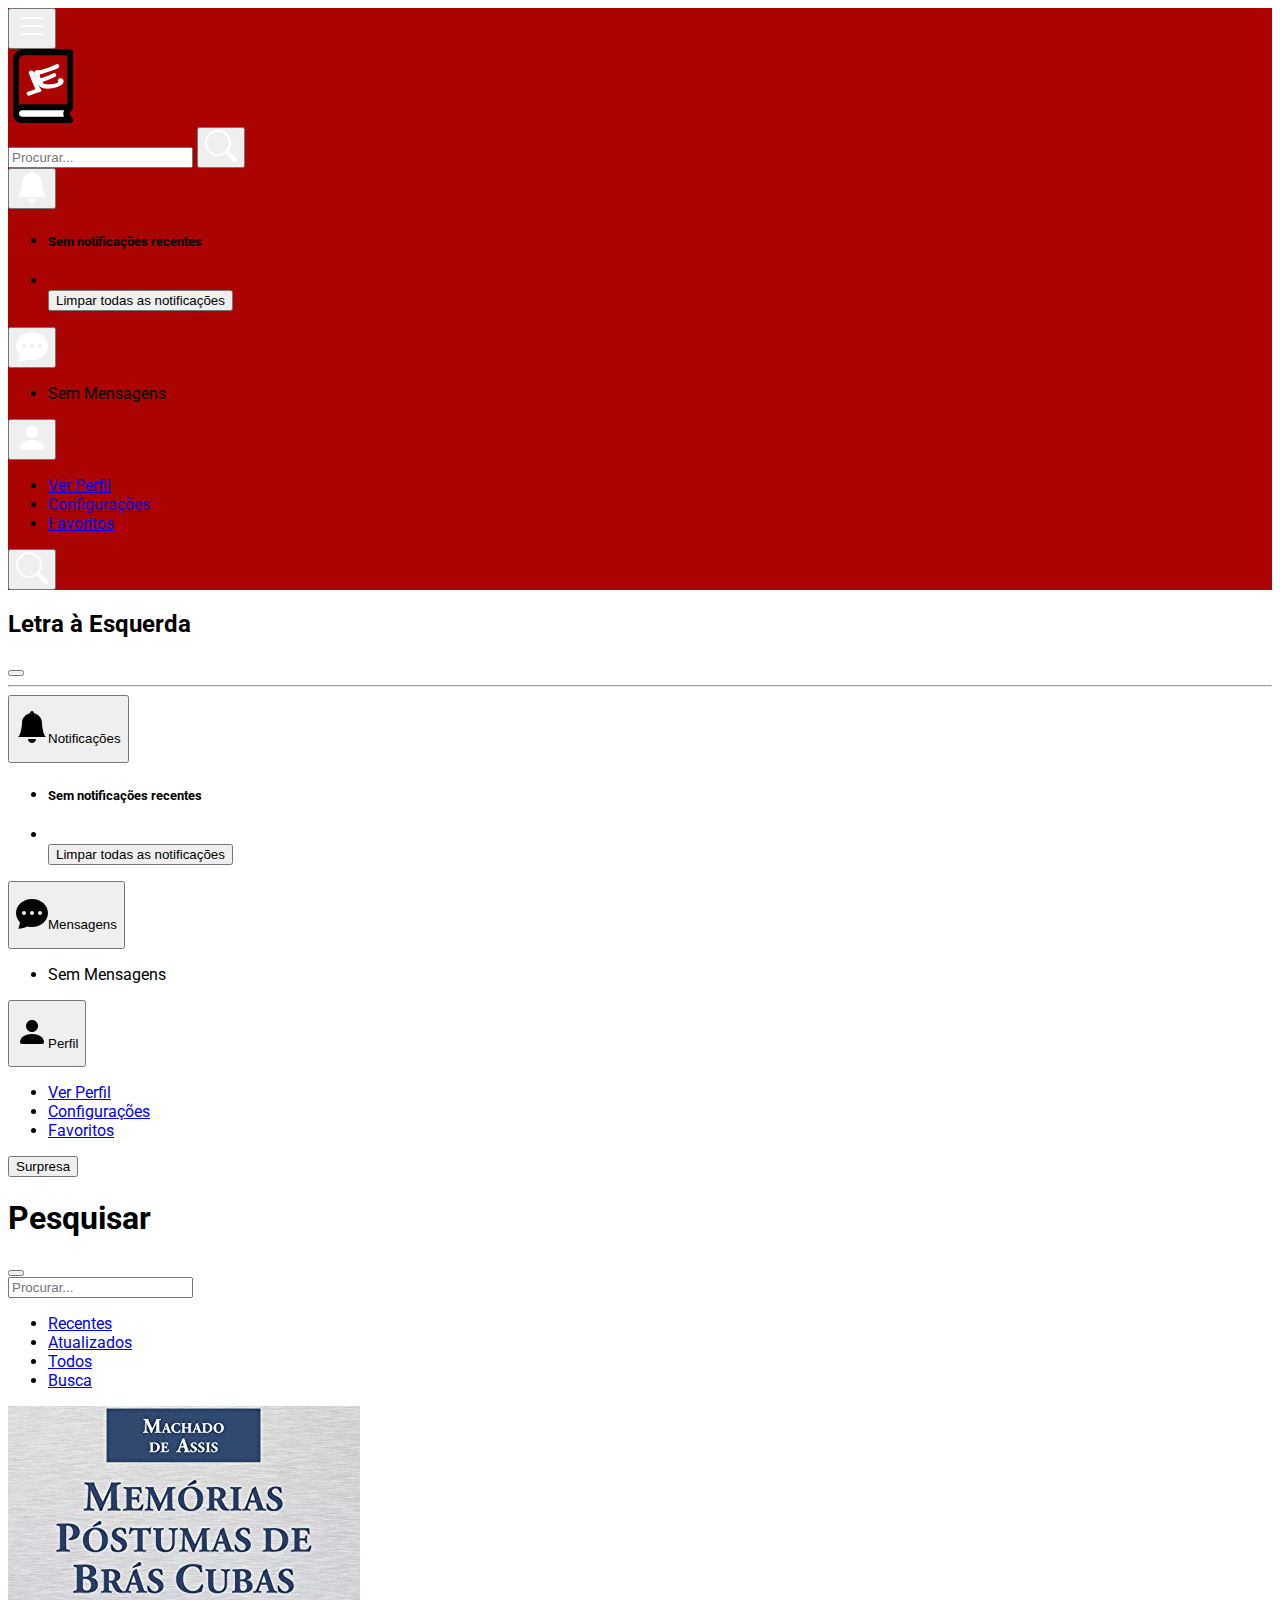
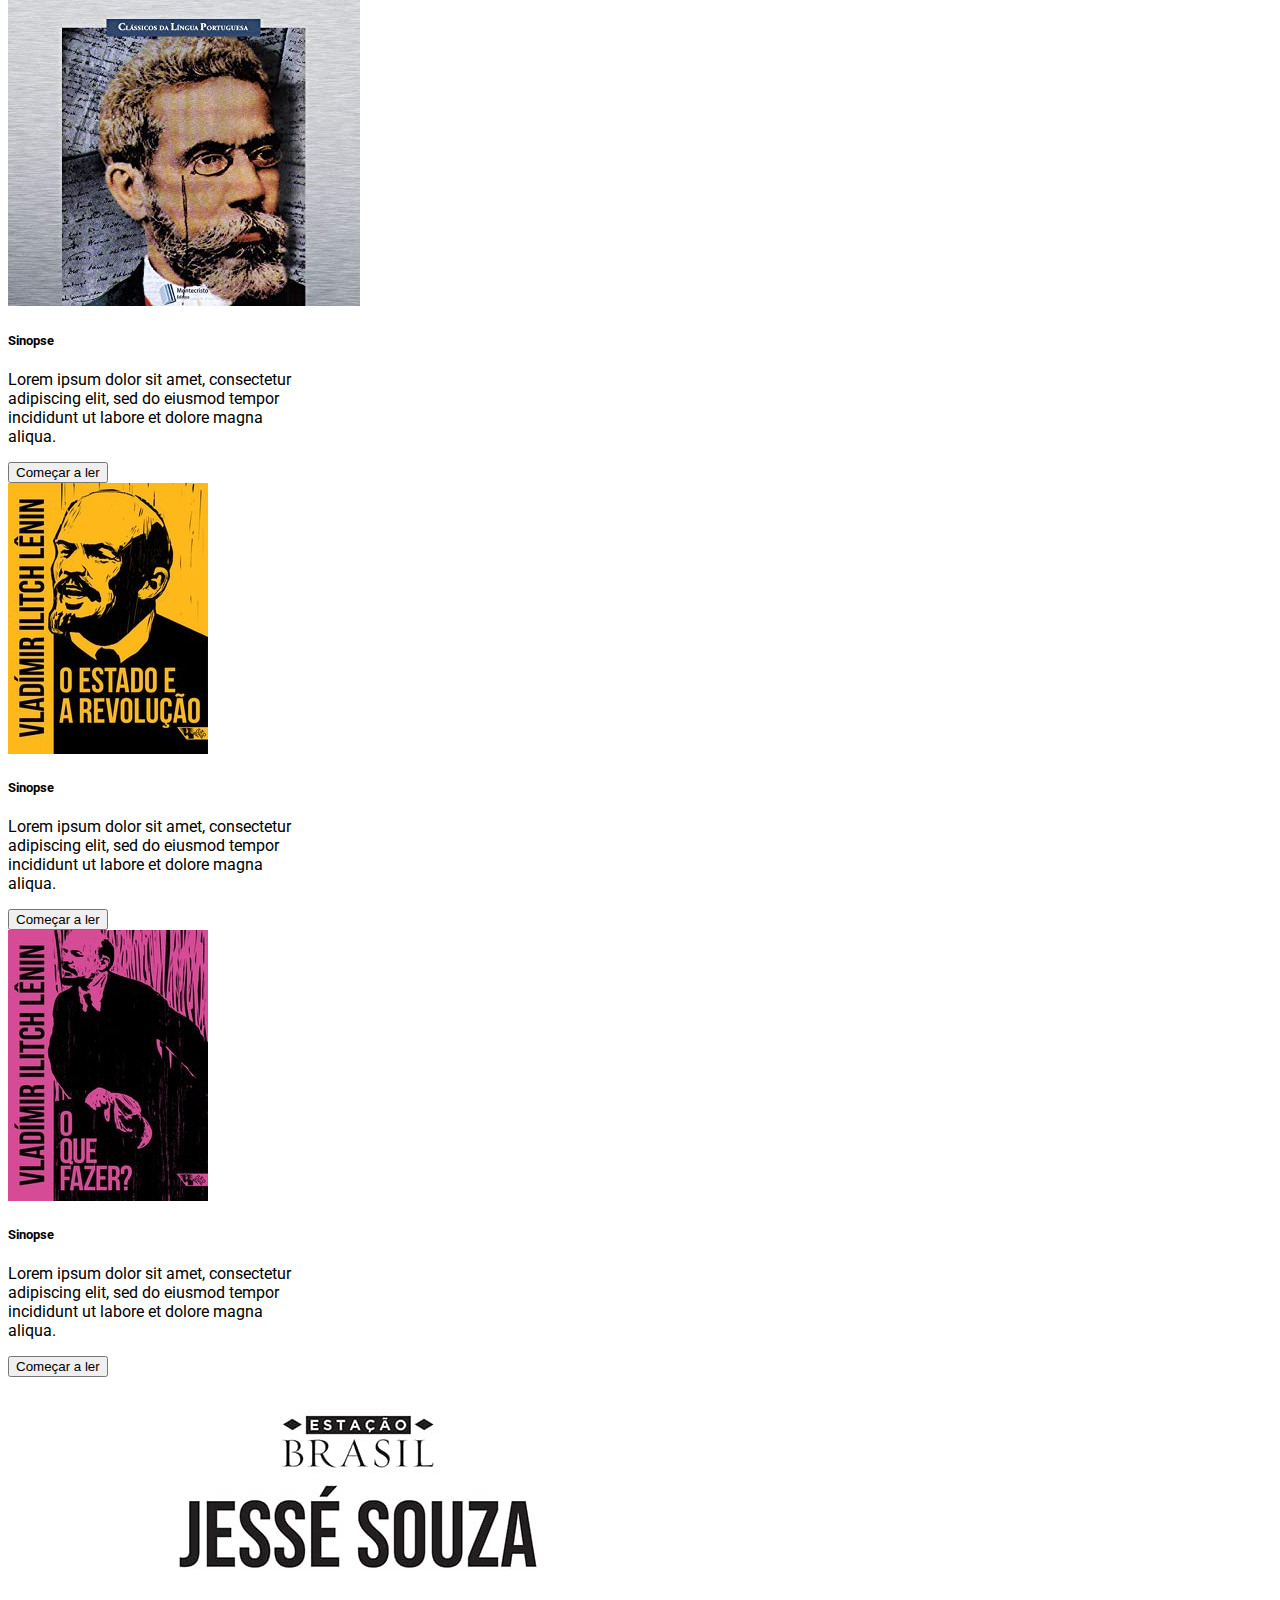
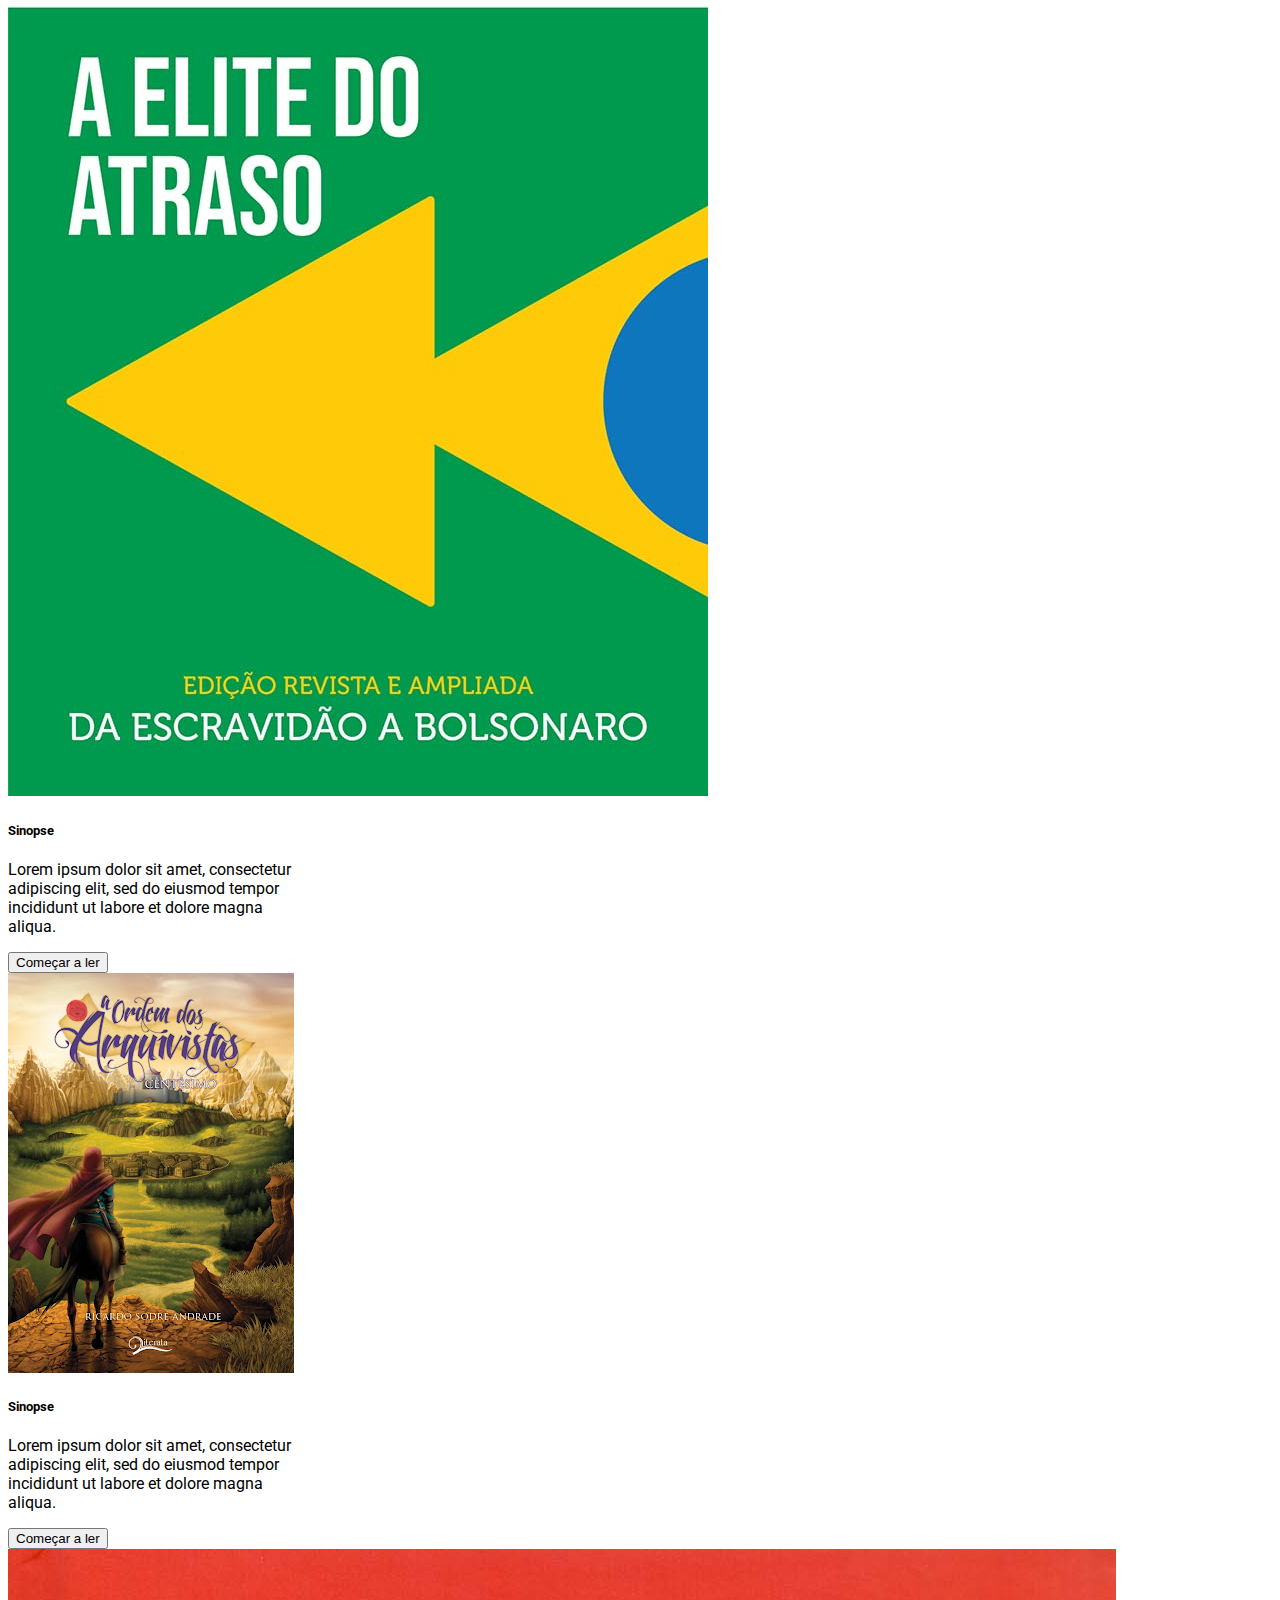
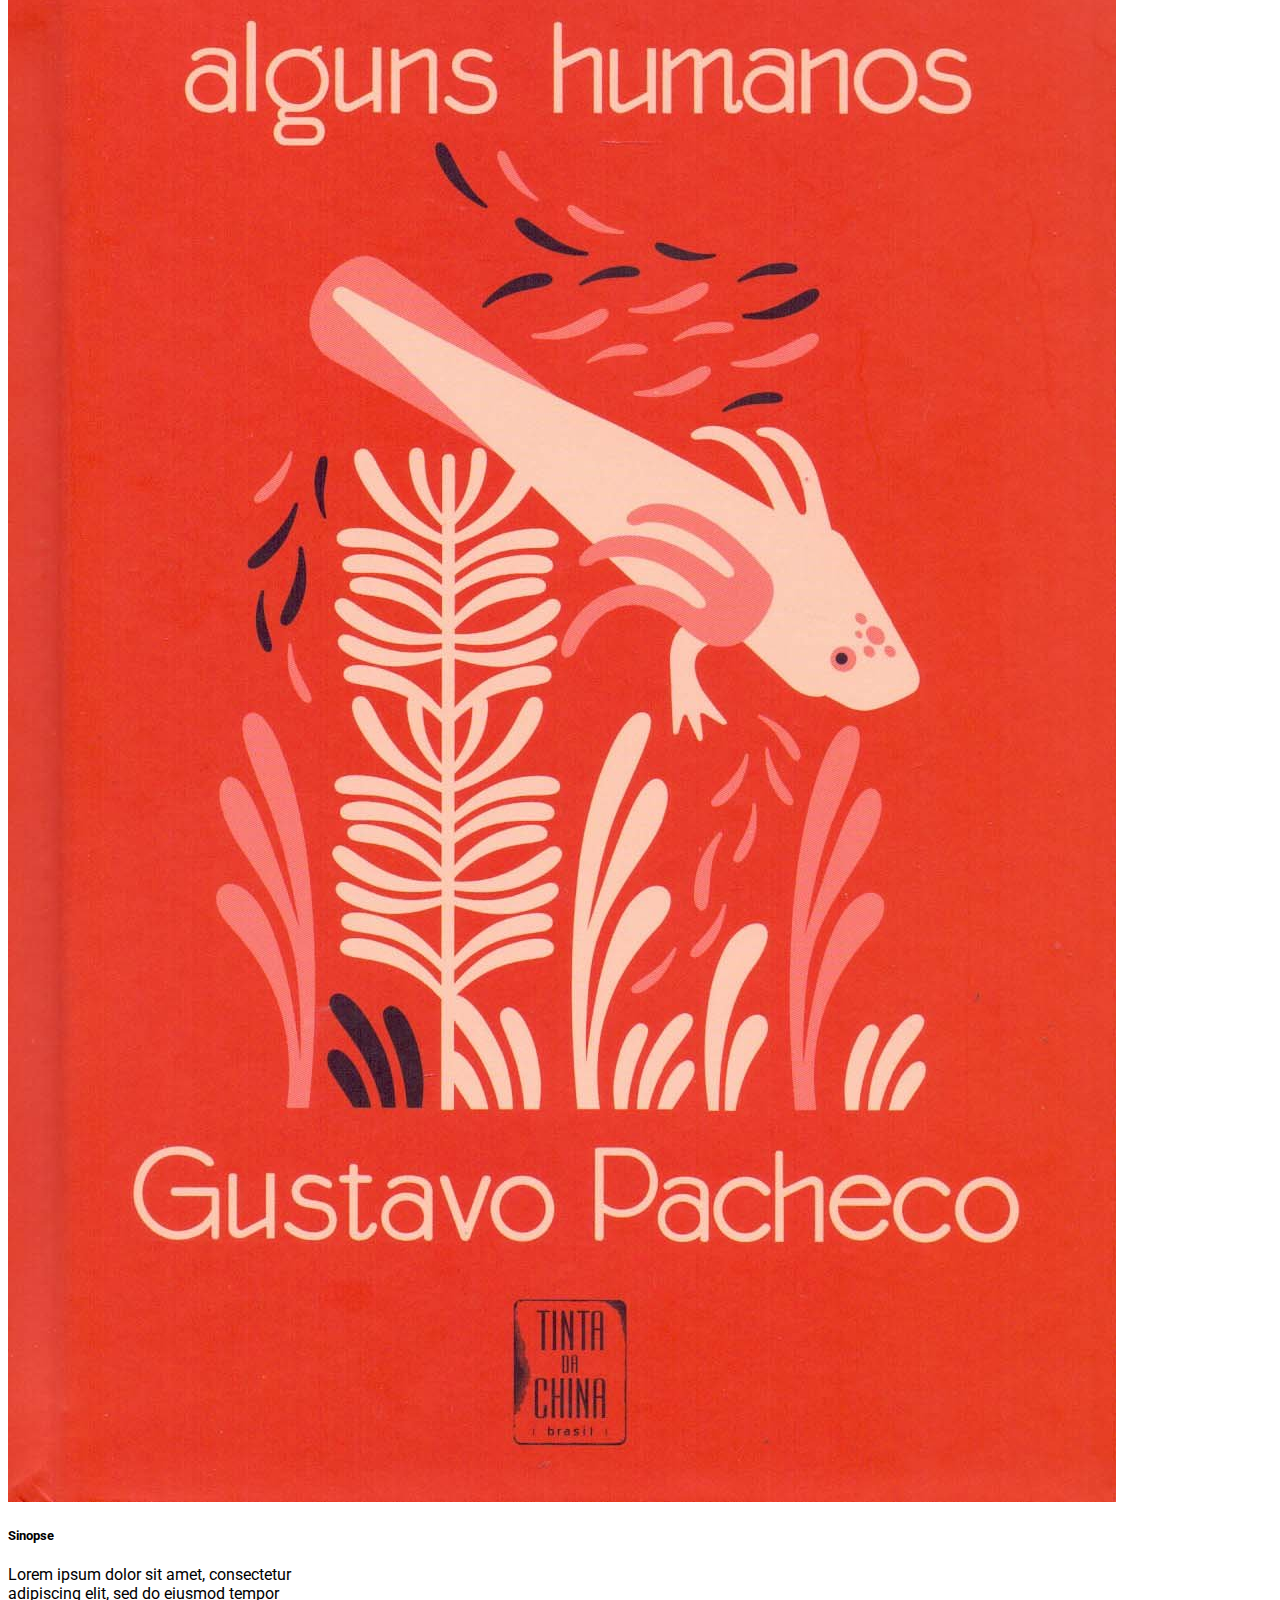
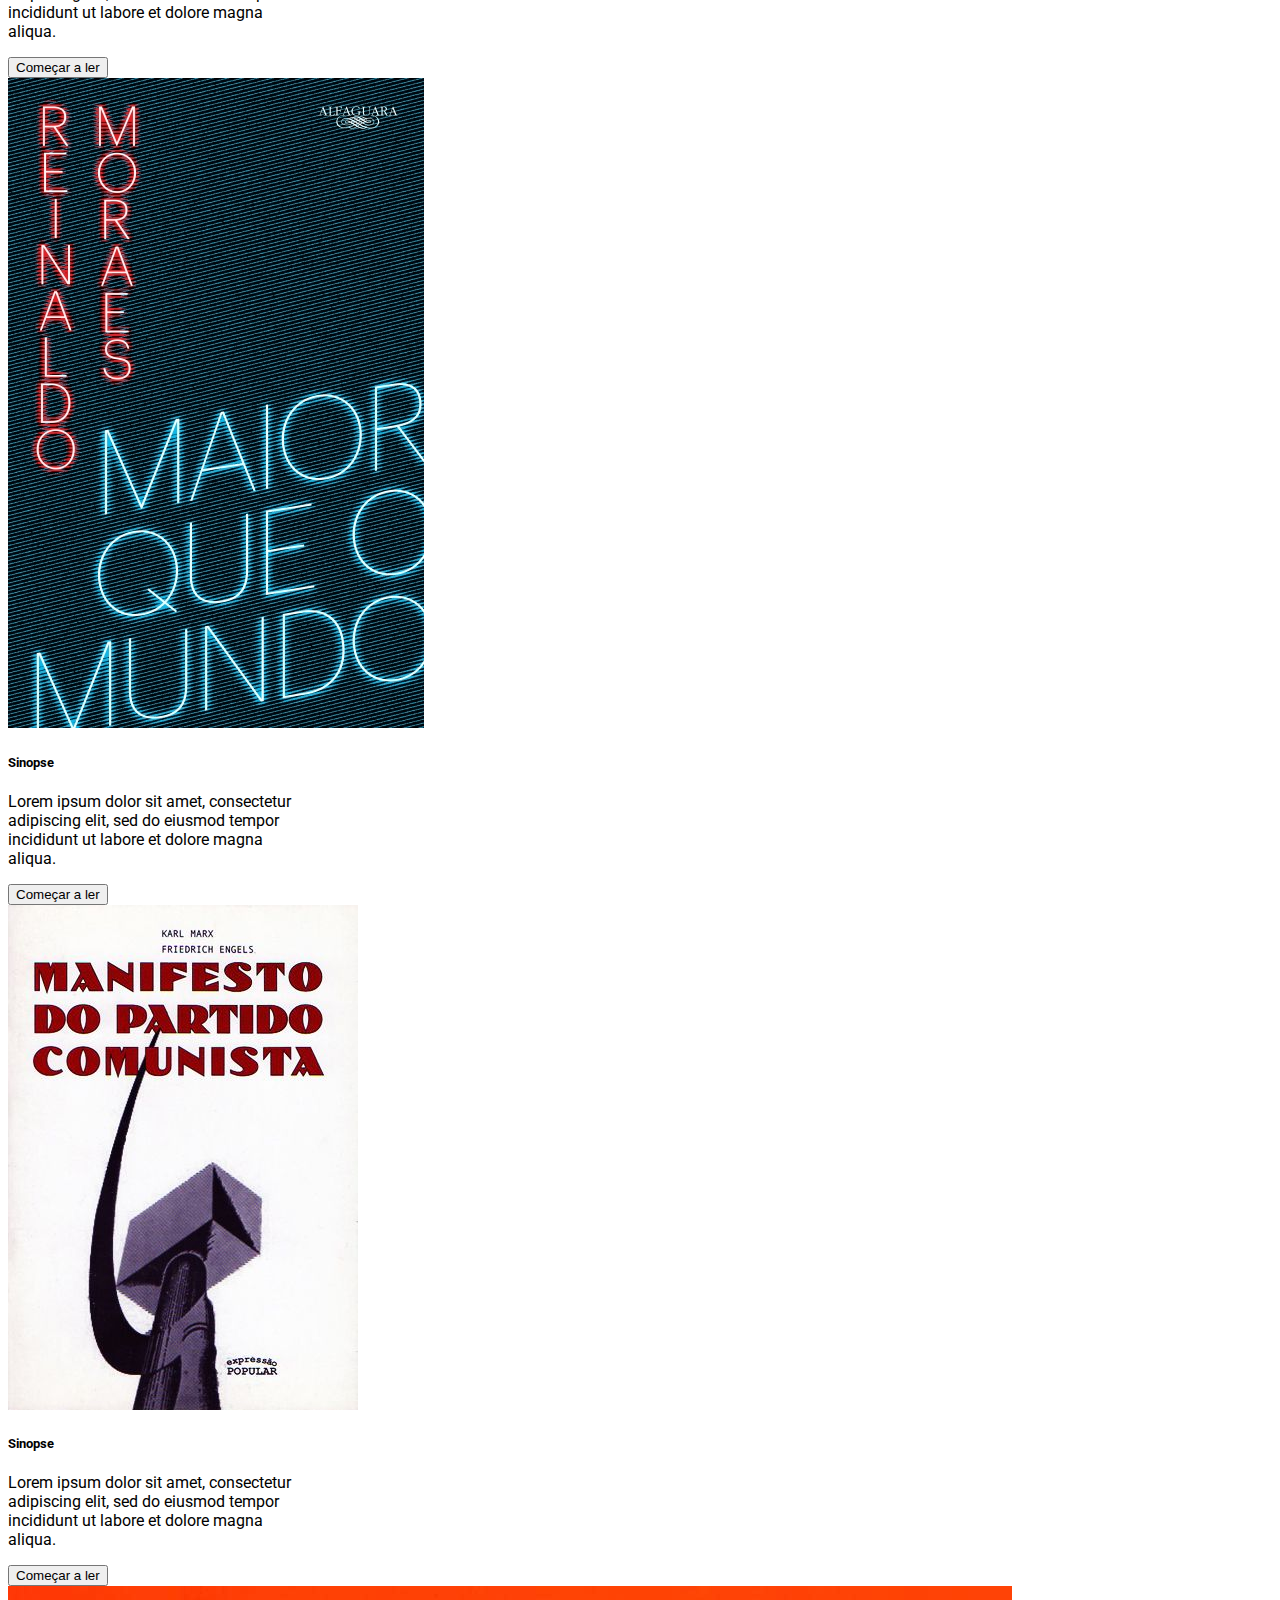
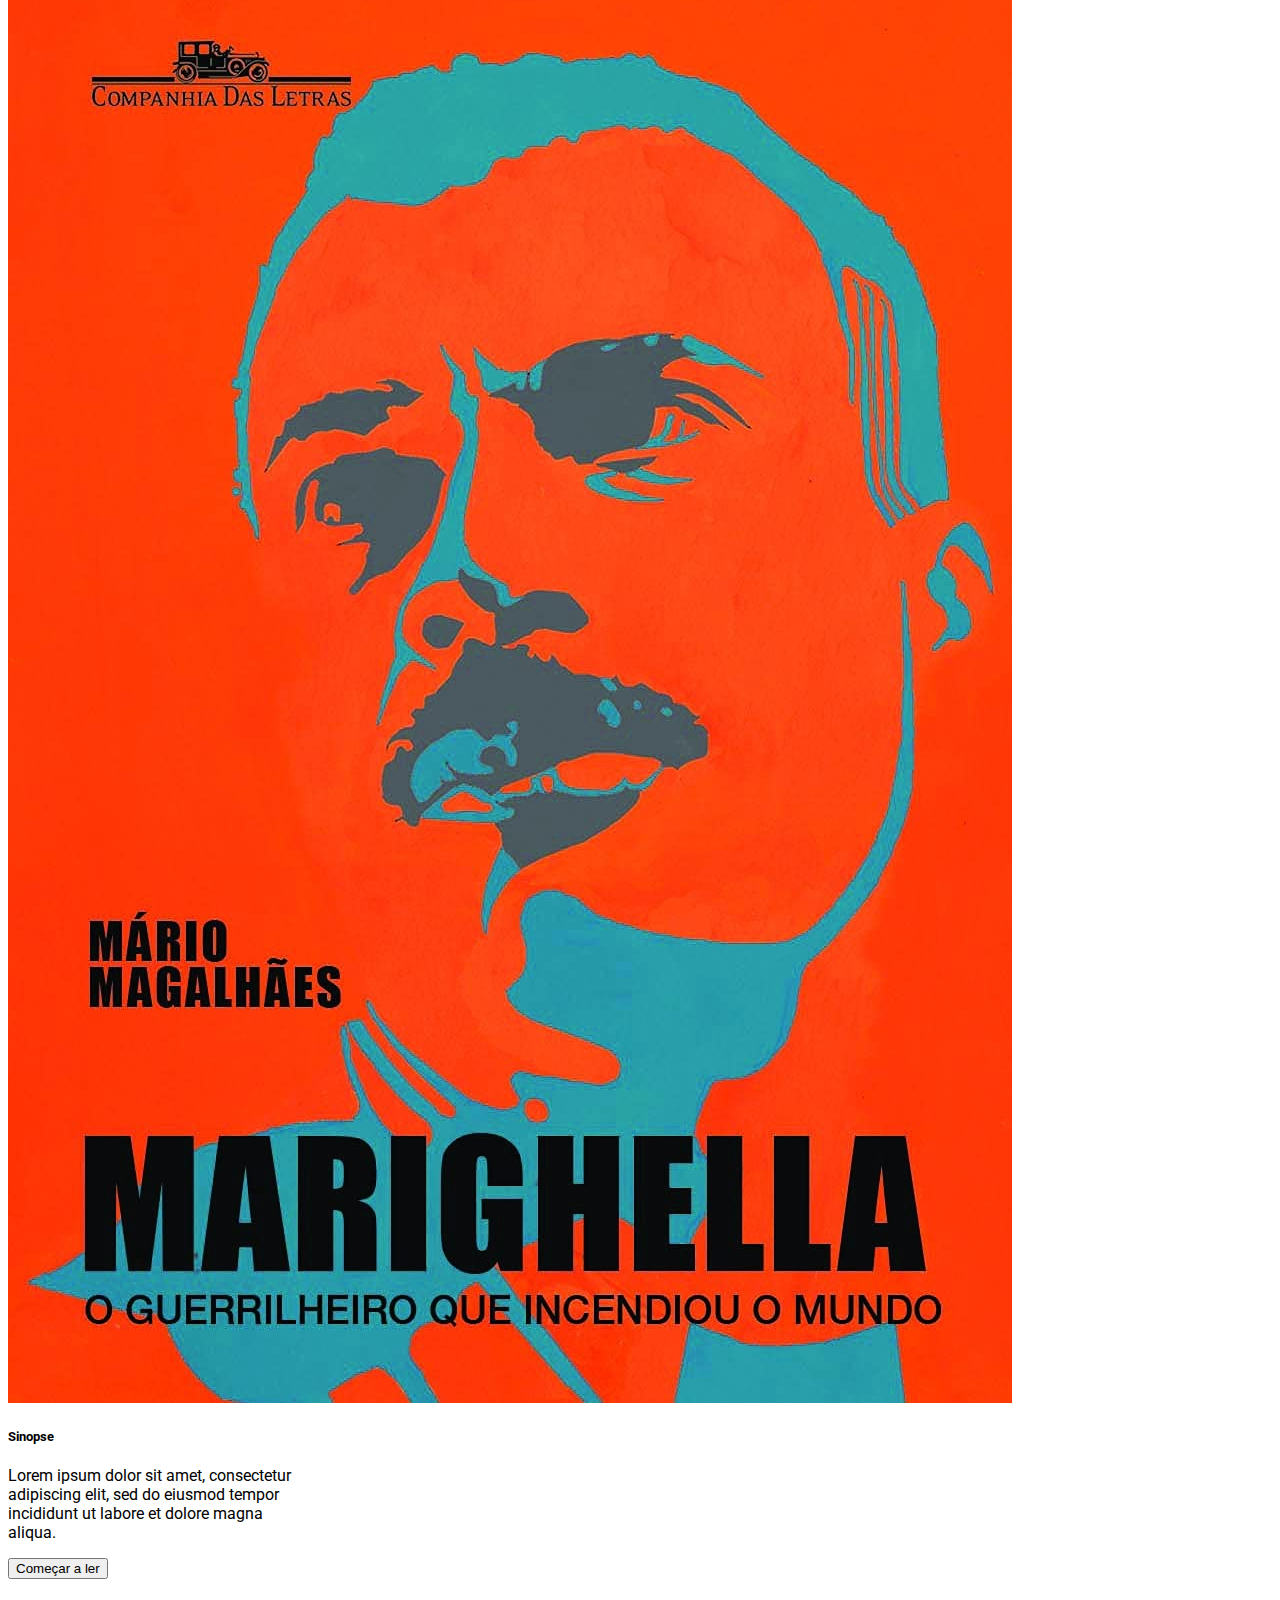
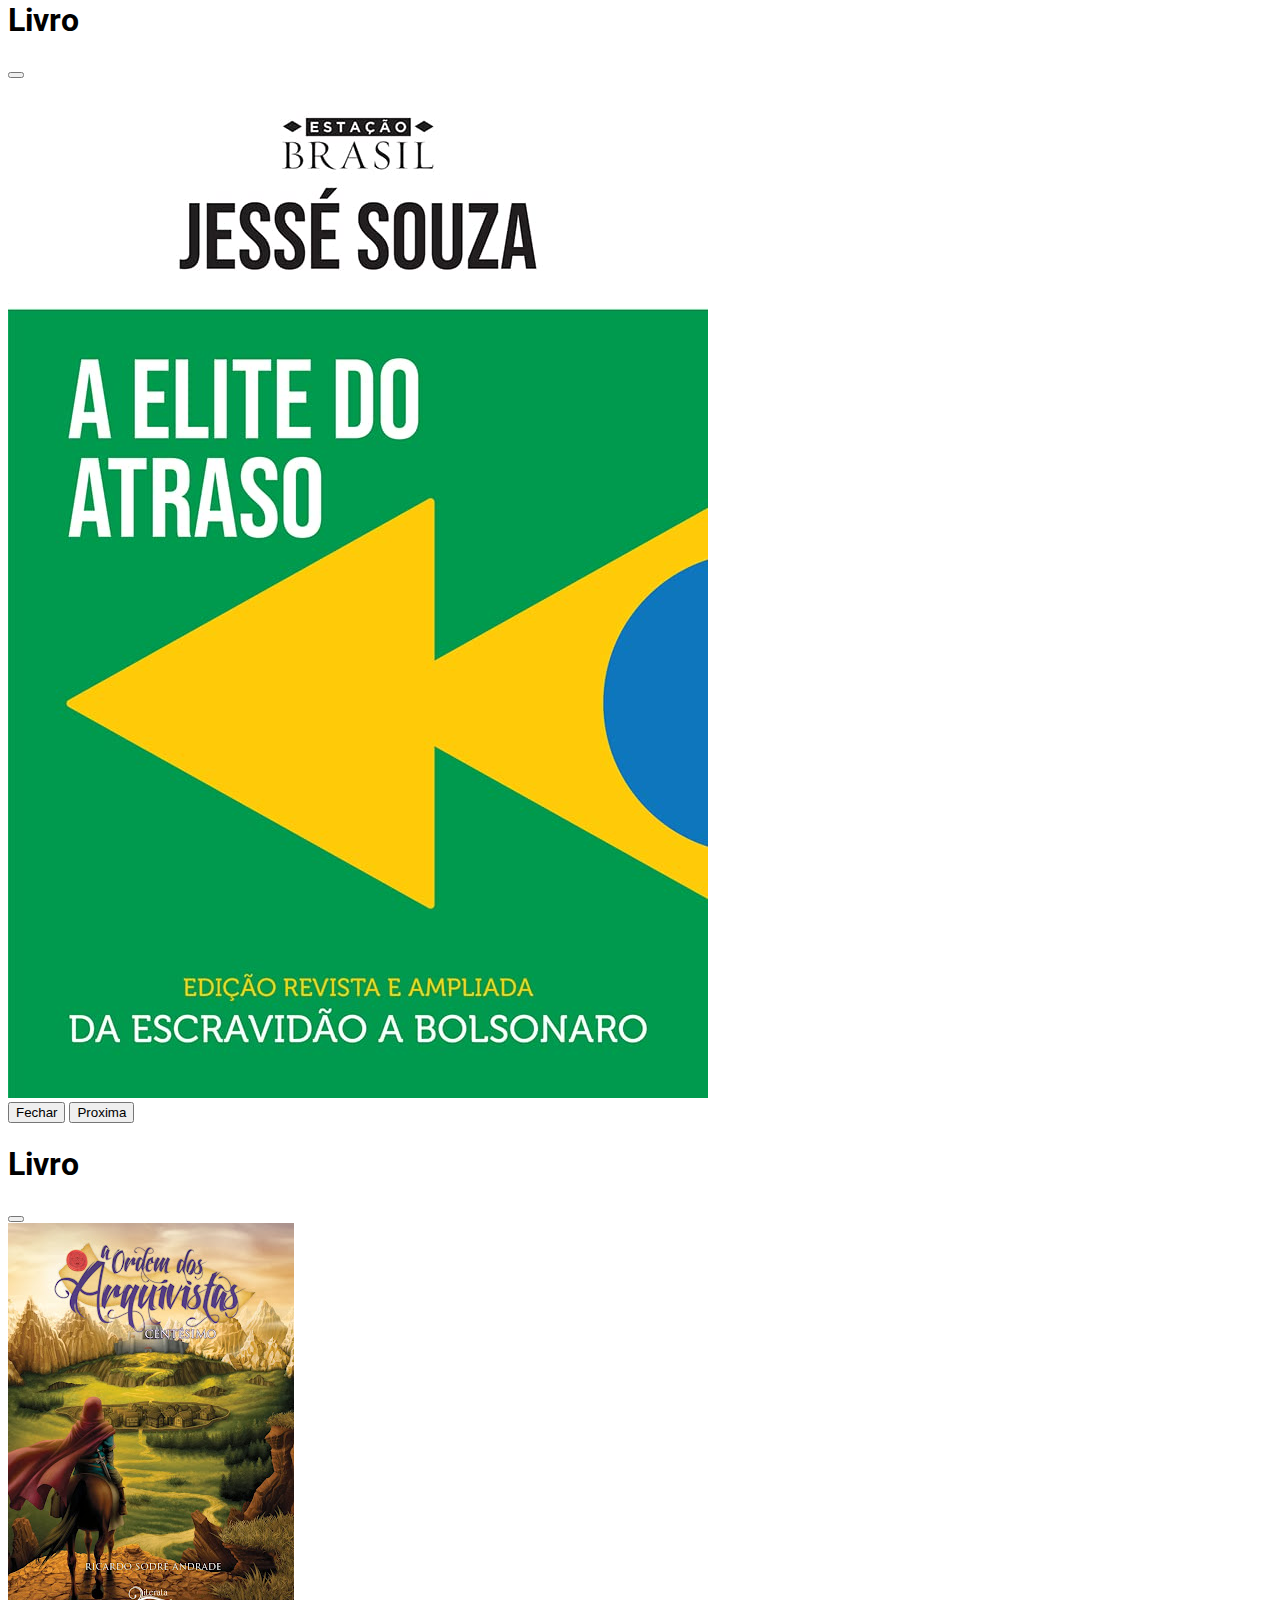
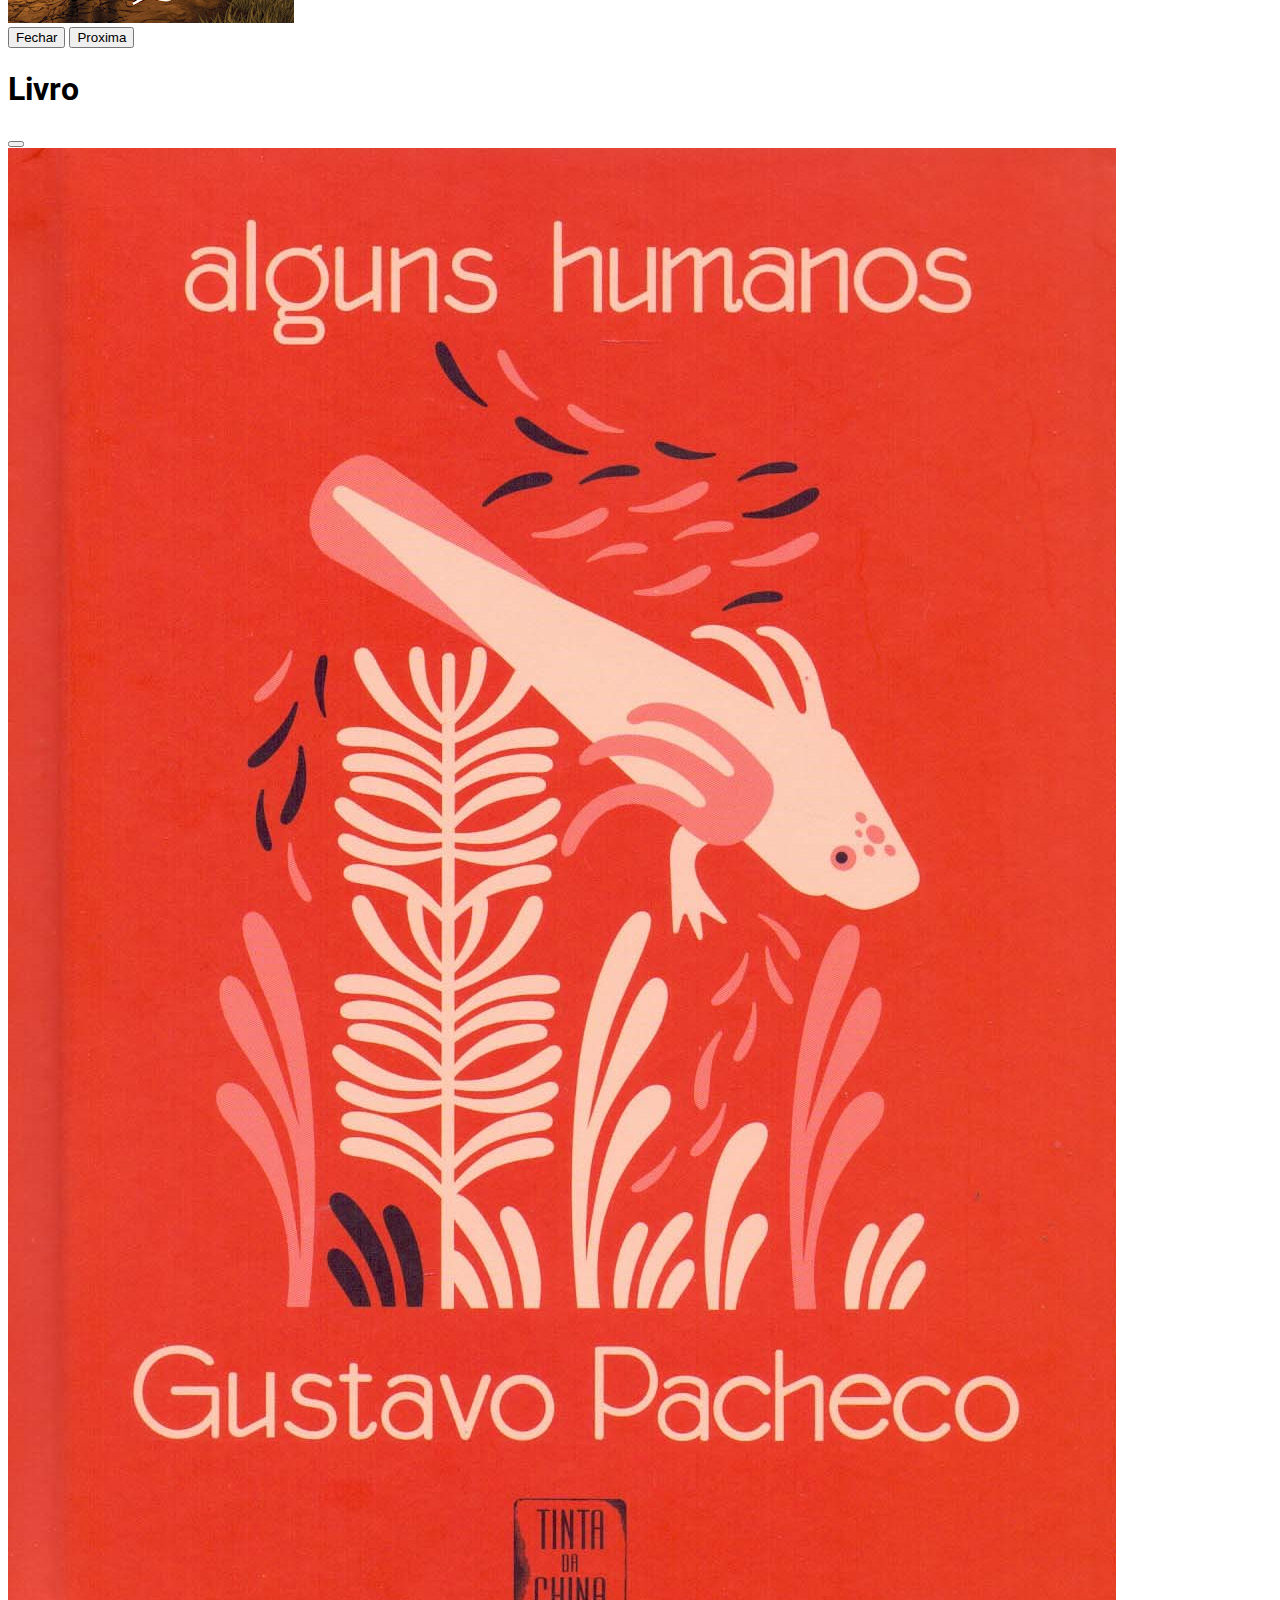
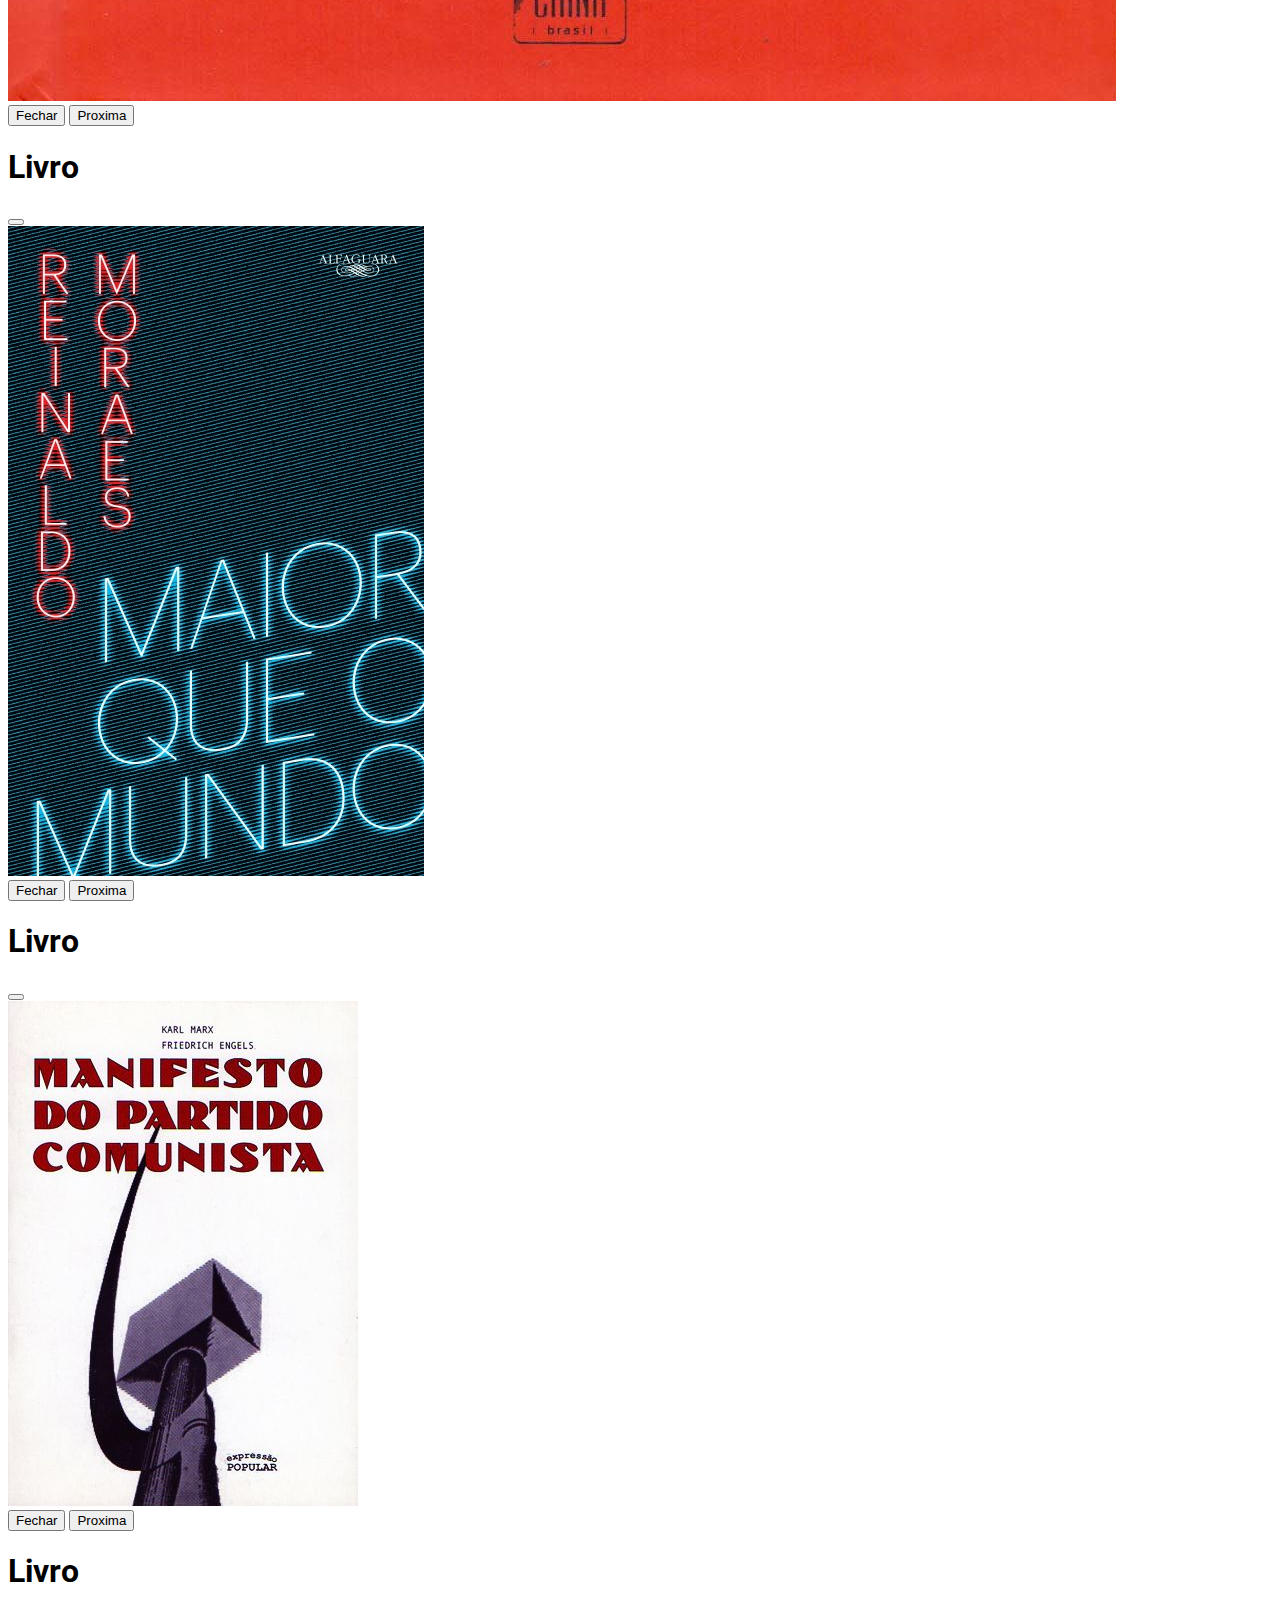
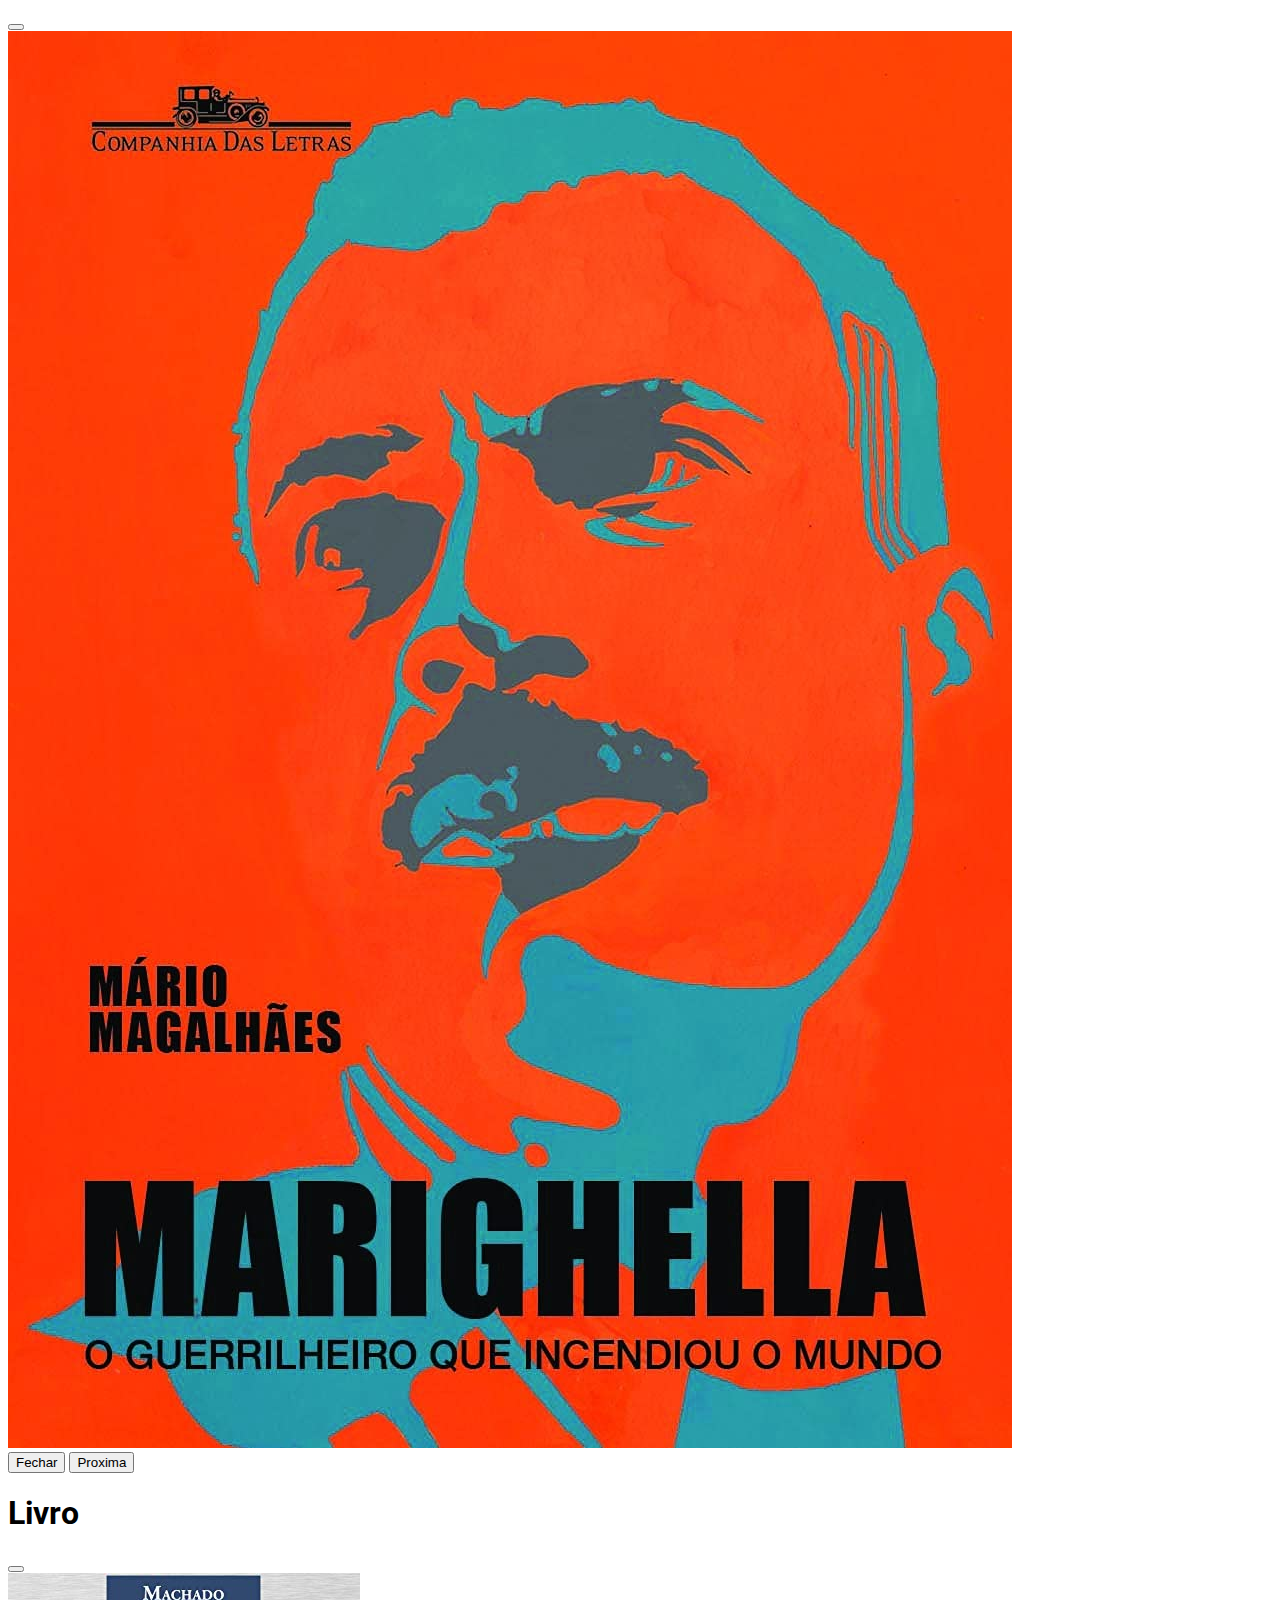
<file: app/pages/index/index.html>
<!DOCTYPE html>
<html lang="pt-BR">
<head>
    <meta charset="UTF-8">
    <meta http-equiv="X-UA-Compatible" content="IE=edge">
    <meta name="viewport" content="width=device-width, initial-scale=1.0">
    <div class="styles">
        <!-- Bootstrap CSS -->
        <div class="import-bootstrap">
            <link href="https://cdn.jsdelivr.net/npm/bootstrap@5.2.3/dist/css/bootstrap.min.css" rel="stylesheet" integrity="sha384-rbsA2VBKQhggwzxH7pPCaAqO46MgnOM80zW1RWuH61DGLwZJEdK2Kadq2F9CUG65" crossorigin="anonymous">
        </div>
        <div class="my-style">
            <link rel="stylesheet" href="/app/pages/index/css/index.css">
        </div>
    </div>

    <title>Letra à Esquerda</title>
</head>
<body class="p-0">
    <div class="container-fluid p-0">
        <div class="mb-1">
            <nav class="navbar navbar-expand-lg container-fluid">
                <div class="container-fluid">

                    <button class="btn navbar-toggler" type="button" data-bs-toggle="offcanvas" data-bs-target="#menuLeft" aria-controls="menuLeft">
                        <img src="/assets/resources/imgs/icons/list.svg" alt="">
                      </button>

                    <div class="navbar-brand">
                        <a class="" href="#">
                            <img class="img-fluid" src="/assets/resources/imgs/icons/logo-le.svg" alt="">
                        </a>
                    </div>
                    
                    <div class="collapse navbar-collapse justify-content-center">
                        <div class="navbar-brand container">
                            <form class="input-group">
                                <input class="form-control form-control-lg ms-5" type="search" name="search" id="search" placeholder="Procurar...">
                                <button class="btn btn-danger me-5" type="submit">
                                    <img src="/assets/resources/imgs/icons/search.svg" alt="">
                                </button>
                            </form>
                        </div>
                        <div class="navbar-brand row">
                            <div class="dropdown-center col-1 mx-4">
                                <button class="btn" type="button" data-bs-toggle="dropdown" aria-expanded="false">
                                    <img src="/assets/resources/imgs/icons/bell-fill.svg" alt="">
                                </button>
                                <ul class="dropdown-menu pb-0">
                                  <li class="pe-1 ps-1 pb-5">
                                    <h5 class="disabled">Sem notificações recentes</h5>
                                  </li>
                                  <li class="pe-1 ps-1 pb-5">
        
                                  </li>
                                    <button name="notification" class="btn btn-outline-dark container-fluid" type="button">Limpar todas as notificações</button>
                                </ul>
                              </div>
                              <div class="dropdown-center col-1 mx-4">
                                <button class="btn" type="button" data-bs-toggle="dropdown" aria-expanded="false">
                                    <img src="/assets/resources/imgs/icons/chat-dots-fill.svg" alt="">
                                </button>
                                <ul class="dropdown-menu">
                                  <li><p class="text-center">Sem Mensagens</p></li>
                                </ul>
                              </div>
                              <div class="dropdown-center col-1 mx-4">
                                <button class="btn" type="button" data-bs-toggle="dropdown" aria-expanded="false">
                                    <img src="/assets/resources/imgs/icons/person-fill.svg" alt="">
                                </button>
                                <ul class="dropdown-menu text-center">
                                  <li><a class="dropdown-item" href="#">Ver Perfil</a></li>
                                  <li><a class="dropdown-item" href="#">Configurações</a></li>
                                  <li><a class="dropdown-item" href="#">Favoritos</a></li>
                                </ul>
                              </div>
                        </div>
                    </div>

                    <div class="justify-content-end">
                        <button class="btn navbar-toggler me-3" type="button" data-bs-toggle="modal" data-bs-target="#modalSearch">
                            <img src="/assets/resources/imgs/icons/search.svg" alt="">
                        </button>
                    </div>
                </div>

            </nav>
            
            <div id="offcanvas-left">
                <div class="offcanvas offcanvas-start" tabindex="-1" id="menuLeft" aria-labelledby="offcanvasExampleLabel">
                    <div class="offcanvas-header">
                      <h2 class="offcanvas-title" id="offcanvasExampleLabel">Letra à Esquerda</h2>
                      <button type="button" class="btn-close" data-bs-dismiss="offcanvas" aria-label="Close"></button>
                    </div>
                    <div class="offcanvas-body">
                        <hr>
                      <div class="dropdown-center">
                        <button class="btn" type="button" data-bs-toggle="dropdown" aria-expanded="false">
                            <p><img class="img-thumbnail" src="/assets/resources/imgs/icons/icons-dark/bell-fill.svg" alt="">Notificações</P>
                        </button>
                        <ul class="dropdown-menu pb-0">
                          <li class="pe-1 ps-1 pb-5">
                            <h5 class="disabled">Sem notificações recentes</h5>
                          </li>
                          <li class="pe-1 ps-1 pb-5">

                          </li>
                            <button name="notification" class="btn btn-outline-dark container-fluid" type="button">Limpar todas as notificações</button>
                        </ul>
                      </div>
                      <div class="dropdown-center">
                        <button class="btn" type="button" data-bs-toggle="dropdown" aria-expanded="false">
                            <P><img class="img-thumbnail" src="/assets/resources/imgs/icons/icons-dark/chat-dots-fill.svg" alt="">Mensagens</P>
                        </button>
                        <ul class="dropdown-menu">
                          <li><p class="text-center">Sem Mensagens</p></li>
                        </ul>
                      </div>
                      <div class="dropdown-center">
                        <button class="btn" type="button" data-bs-toggle="dropdown" aria-expanded="false">
                            <p class=""><img class="img-thumbnail" src="/assets/resources/imgs/icons/icons-dark/person-fill.svg" alt="">Perfil</p>
                        </button>
                        <ul class="dropdown-menu text-center">
                          <li><a class="dropdown-item" href="#">Ver Perfil</a></li>
                          <li><a class="dropdown-item" href="#">Configurações</a></li>
                          <li><a class="dropdown-item" href="#">Favoritos</a></li>
                        </ul>
                      </div>
                      <div class="mt-5 g-5">
                        <button class="btn btn-danger mt-5" id="surprise">Surpresa</button>
                      </div>
                    </div>
                  </div>
            </div>

            <div id="modal-search">
                <div class="modal fade" id="modalSearch" tabindex="-1" aria-labelledby="exampleModalLabel" aria-hidden="true">
                    <div class="modal-dialog">
                      <div class="modal-content">
                        <div class="modal-header">
                          <h1 class="modal-title fs-5" id="exampleModalLabel">Pesquisar</h1>
                          <button type="button" class="btn-close" data-bs-dismiss="modal" aria-label="Close"></button>
                        </div>
                        <div class="modal-body">
                            <input class="form-control form-control-lg" type="search" name="search" id="search" placeholder="Procurar...">
                        </div>
                      </div>
                    </div>
                  </div>
            </div>
        </div>

        <div class="p-0">
            <ul class="nav nav-tabs">
                <li class="nav-item">
                    <a class="nav-link active" aria-current="page" data-bs-toggle="tab" href="#recents">Recentes</a>
                </li>
                <li class="nav-item">
                    <a class="nav-link" data-bs-toggle="tab" href="#updates">Atualizados</a>
                </li>
                <li class="nav-item">
                    <a class="nav-link" data-bs-toggle="tab" href="#allItens">Todos</a>
                  </li>
                <li class="nav-item">
                    <a class="nav-link" data-bs-toggle="tab" href="#searchItem">Busca</a>
                </li>
            </ul>

            <div id="tabs">
                <div class="tab-content">
                    <div class="tab-pane show active text-center p-1" id="recents">
                        <div class="row">

                        </div>
                    </div>

                    <div class="tab-pane text-center p-1" id="updates">

                      <div class="row">

                        <div class="card col-1 m-1" style="width: 18rem;">
                          <img id="b7" src="/assets/resources/imgs/books/livro-memorias-postumas-de-bras-cubas.jpg" class="card-img-top" alt="...">
                          <div class="card-body">
                            <h5 class="card-title">Sinopse</h5>
                            <p class="card-text">Lorem ipsum dolor sit amet, consectetur adipiscing elit, sed do eiusmod tempor incididunt ut labore et dolore magna aliqua.</p>
                            <button type="button" class="btn btn-danger" data-bs-toggle="modal" data-bs-target="#l7">
                              Começar a ler
                            </button>
                          </div>
                        </div>

                        <div class="card col-1 m-1" style="width: 18rem;">
                          <img id="b8" src="/assets/resources/imgs/books/livro-o-estado-e-a-revolucao.jpg" class="card-img-top" alt="...">
                          <div class="card-body">
                            <h5 class="card-title">Sinopse</h5>
                            <p class="card-text">Lorem ipsum dolor sit amet, consectetur adipiscing elit, sed do eiusmod tempor incididunt ut labore et dolore magna aliqua.</p>
                            <button type="button" class="btn btn-danger" data-bs-toggle="modal" data-bs-target="#l8">
                              Começar a ler
                            </button>
                          </div>
                        </div>

                        <div class="card col-1 m-1" style="width: 18rem;">
                          <img id="b9" src="/assets/resources/imgs/books/livro-que-fazer.jpg" class="card-img-top" alt="...">
                          <div class="card-body">
                            <h5 class="card-title">Sinopse</h5>
                            <p class="card-text">Lorem ipsum dolor sit amet, consectetur adipiscing elit, sed do eiusmod tempor incididunt ut labore et dolore magna aliqua.</p>
                            <button type="button" class="btn btn-danger" data-bs-toggle="modal" data-bs-target="#l9">
                              Começar a ler
                            </button>
                          </div>
                        </div>

                      </div>

                    </div>

                    <div class="tab-pane text-center p-1" id="allItens">

                      <div class="row">

                        <div class="card col-1 m-1" style="width: 18rem;">
                          <img id="b1" src="/assets/resources/imgs/books/livro-a-elite-do-atraso.jpg" class="card-img-top" alt="...">
                          <div class="card-body">
                            <h5 class="card-title">Sinopse</h5>
                            <p class="card-text">Lorem ipsum dolor sit amet, consectetur adipiscing elit, sed do eiusmod tempor incididunt ut labore et dolore magna aliqua.</p>
                            <button type="button" class="btn btn-danger" data-bs-toggle="modal" data-bs-target="#l1">
                              Começar a ler
                            </button>
                          </div>
                        </div>

                        <div class="card col-1 m-1" style="width: 18rem;">
                          <img id="b2" src="/assets/resources/imgs/books/livro-a-ordem-dos-arquivistas.jpg" class="card-img-top" alt="...">
                          <div class="card-body">
                            <h5 class="card-title">Sinopse</h5>
                            <p class="card-text">Lorem ipsum dolor sit amet, consectetur adipiscing elit, sed do eiusmod tempor incididunt ut labore et dolore magna aliqua.</p>
                            <button type="button" class="btn btn-danger" data-bs-toggle="modal" data-bs-target="#l2">
                              Começar a ler
                            </button>
                          </div>
                        </div>

                        <div class="card col-1 m-1" style="width: 18rem;">
                          <img id="b3" src="/assets/resources/imgs/books/livro-alguns-humanos.jpg" class="card-img-top" alt="...">
                          <div class="card-body">
                            <h5 class="card-title">Sinopse</h5>
                            <p class="card-text">Lorem ipsum dolor sit amet, consectetur adipiscing elit, sed do eiusmod tempor incididunt ut labore et dolore magna aliqua.</p>
                            <button type="button" class="btn btn-danger" data-bs-toggle="modal" data-bs-target="#l3">
                              Começar a ler
                            </button>
                          </div>
                        </div>

                        <div class="card col-1 m-1" style="width: 18rem;">
                          <img id="b4" src="/assets/resources/imgs/books/livro-maior-que-o-mundo.jpg" class="card-img-top" alt="...">
                          <div class="card-body">
                            <h5 class="card-title">Sinopse</h5>
                            <p class="card-text">Lorem ipsum dolor sit amet, consectetur adipiscing elit, sed do eiusmod tempor incididunt ut labore et dolore magna aliqua.</p>
                            <button type="button" class="btn btn-danger" data-bs-toggle="modal" data-bs-target="#l4">
                              Começar a ler
                            </button>
                          </div>
                        </div>

                        <div class="card col-1 m-1" style="width: 18rem;">
                          <img id="b5" src="/assets/resources/imgs/books/livro-manifesto-comunista.jpg" class="card-img-top" alt="...">
                          <div class="card-body">
                            <h5 class="card-title">Sinopse</h5>
                            <p class="card-text">Lorem ipsum dolor sit amet, consectetur adipiscing elit, sed do eiusmod tempor incididunt ut labore et dolore magna aliqua.</p>
                            <button type="button" class="btn btn-danger" data-bs-toggle="modal" data-bs-target="#l5">
                              Começar a ler
                            </button>
                          </div>
                        </div>

                        <div class="card col-1 m-1" style="width: 18rem;">
                          <img id="b6" src="/assets/resources/imgs/books/livro-marighella.jpg" class="card-img-top" alt="...">
                          <div class="card-body">
                            <h5 class="card-title">Sinopse</h5>
                            <p class="card-text">Lorem ipsum dolor sit amet, consectetur adipiscing elit, sed do eiusmod tempor incididunt ut labore et dolore magna aliqua.</p>
                            <button type="button" class="btn btn-danger" data-bs-toggle="modal" data-bs-target="#l6">
                              Começar a ler
                            </button>
                          </div>
                        </div>

                      </div>

                    </div>

                    <div class="tab-pane" id="searchItem"></div>
                </div>
            </div>

            <div>

              <div class="modal fade" id="l1" tabindex="-1" aria-labelledby="exampleModalLabel" aria-hidden="true">
                <div class="modal-dialog">
                  <div class="modal-content">
                    <div class="modal-header">
                      <h1 class="modal-title fs-5" id="exampleModalLabel">Livro</h1>
                      <button type="button" class="btn-close" data-bs-dismiss="modal" aria-label="Close"></button>
                    </div>
                    <div class="modal-body">
                      <img class="img-fluid" src="/assets/resources/imgs/books/livro-a-elite-do-atraso.jpg" alt="">
                    </div>
                    <div class="modal-footer">
                      <button type="button" class="btn btn-secondary" data-bs-dismiss="modal">Fechar</button>
                      <button type="button" class="btn btn-primary">Proxima</button>
                    </div>
                  </div>
                </div>
              </div>

              <div class="modal fade" id="l2" tabindex="-1" aria-labelledby="exampleModalLabel" aria-hidden="true">
                <div class="modal-dialog">
                  <div class="modal-content">
                    <div class="modal-header">
                      <h1 class="modal-title fs-5" id="exampleModalLabel">Livro</h1>
                      <button type="button" class="btn-close" data-bs-dismiss="modal" aria-label="Close"></button>
                    </div>
                    <div class="modal-body">
                      <img class="img-fluid" src="/assets/resources/imgs/books/livro-a-ordem-dos-arquivistas.jpg" alt="">
                    </div>
                    <div class="modal-footer">
                      <button type="button" class="btn btn-secondary" data-bs-dismiss="modal">Fechar</button>
                      <button type="button" class="btn btn-primary">Proxima</button>
                    </div>
                  </div>
                </div>
              </div>

              <div class="modal fade" id="l3" tabindex="-1" aria-labelledby="exampleModalLabel" aria-hidden="true">
                <div class="modal-dialog">
                  <div class="modal-content">
                    <div class="modal-header">
                      <h1 class="modal-title fs-5" id="exampleModalLabel">Livro</h1>
                      <button type="button" class="btn-close" data-bs-dismiss="modal" aria-label="Close"></button>
                    </div>
                    <div class="modal-body">
                      <img class="img-fluid" src="/assets/resources/imgs/books/livro-alguns-humanos.jpg" alt="">
                    </div>
                    <div class="modal-footer">
                      <button type="button" class="btn btn-secondary" data-bs-dismiss="modal">Fechar</button>
                      <button type="button" class="btn btn-primary">Proxima</button>
                    </div>
                  </div>
                </div>
              </div>

              <div class="modal fade" id="l4" tabindex="-1" aria-labelledby="exampleModalLabel" aria-hidden="true">
                <div class="modal-dialog">
                  <div class="modal-content">
                    <div class="modal-header">
                      <h1 class="modal-title fs-5" id="exampleModalLabel">Livro</h1>
                      <button type="button" class="btn-close" data-bs-dismiss="modal" aria-label="Close"></button>
                    </div>
                    <div class="modal-body">
                      <img class="img-fluid" src="/assets/resources/imgs/books/livro-maior-que-o-mundo.jpg" alt="">
                    </div>
                    <div class="modal-footer">
                      <button type="button" class="btn btn-secondary" data-bs-dismiss="modal">Fechar</button>
                      <button type="button" class="btn btn-primary">Proxima</button>
                    </div>
                  </div>
                </div>
              </div>

              <div class="modal fade" id="l5" tabindex="-1" aria-labelledby="exampleModalLabel" aria-hidden="true">
                <div class="modal-dialog">
                  <div class="modal-content">
                    <div class="modal-header">
                      <h1 class="modal-title fs-5" id="exampleModalLabel">Livro</h1>
                      <button type="button" class="btn-close" data-bs-dismiss="modal" aria-label="Close"></button>
                    </div>
                    <div class="modal-body">
                      <img class="img-fluid" src="/assets/resources/imgs/books/livro-manifesto-comunista.jpg" alt="">
                    </div>
                    <div class="modal-footer">
                      <button type="button" class="btn btn-secondary" data-bs-dismiss="modal">Fechar</button>
                      <button type="button" class="btn btn-primary">Proxima</button>
                    </div>
                  </div>
                </div>
              </div>

              <div class="modal fade" id="l6" tabindex="-1" aria-labelledby="exampleModalLabel" aria-hidden="true">
                <div class="modal-dialog">
                  <div class="modal-content">
                    <div class="modal-header">
                      <h1 class="modal-title fs-5" id="exampleModalLabel">Livro</h1>
                      <button type="button" class="btn-close" data-bs-dismiss="modal" aria-label="Close"></button>
                    </div>
                    <div class="modal-body">
                      <img class="img-fluid" src="/assets/resources/imgs/books/livro-marighella.jpg" alt="">
                    </div>
                    <div class="modal-footer">
                      <button type="button" class="btn btn-secondary" data-bs-dismiss="modal">Fechar</button>
                      <button type="button" class="btn btn-primary">Proxima</button>
                    </div>
                  </div>
                </div>
              </div>

              <div class="modal fade" id="l7" tabindex="-1" aria-labelledby="exampleModalLabel" aria-hidden="true">
                <div class="modal-dialog">
                  <div class="modal-content">
                    <div class="modal-header">
                      <h1 class="modal-title fs-5" id="exampleModalLabel">Livro</h1>
                      <button type="button" class="btn-close" data-bs-dismiss="modal" aria-label="Close"></button>
                    </div>
                    <div class="modal-body">
                      <img class="img-fluid" src="/assets/resources/imgs/books/livro-memorias-postumas-de-bras-cubas.jpg" alt="">
                    </div>
                    <div class="modal-footer">
                      <button type="button" class="btn btn-secondary" data-bs-dismiss="modal">Fechar</button>
                      <button type="button" class="btn btn-primary">Proxima</button>
                    </div>
                  </div>
                </div>
              </div>

              <div class="modal fade" id="l8" tabindex="-1" aria-labelledby="exampleModalLabel" aria-hidden="true">
                <div class="modal-dialog">
                  <div class="modal-content">
                    <div class="modal-header">
                      <h1 class="modal-title fs-5" id="exampleModalLabel">Livro</h1>
                      <button type="button" class="btn-close" data-bs-dismiss="modal" aria-label="Close"></button>
                    </div>
                    <div class="modal-body">
                      <img class="img-fluid" src="/assets/resources/imgs/books/livro-o-estado-e-a-revolucao.jpg" alt="">
                    </div>
                    <div class="modal-footer">
                      <button type="button" class="btn btn-secondary" data-bs-dismiss="modal">Fechar</button>
                      <button type="button" class="btn btn-primary">Proxima</button>
                    </div>
                  </div>
                </div>
              </div>

              <div class="modal fade" id="l9" tabindex="-1" aria-labelledby="exampleModalLabel" aria-hidden="true">
                <div class="modal-dialog">
                  <div class="modal-content">
                    <div class="modal-header">
                      <h1 class="modal-title fs-5" id="exampleModalLabel">Livro</h1>
                      <button type="button" class="btn-close" data-bs-dismiss="modal" aria-label="Close"></button>
                    </div>
                    <div class="modal-body">
                      <img class="img-fluid" src="/assets/resources/imgs/books/livro-que-fazer.jpg" alt="">
                    </div>
                    <div class="modal-footer">
                      <button type="button" class="btn btn-secondary" data-bs-dismiss="modal">Fechar</button>
                      <button type="button" class="btn btn-primary">Proxima</button>
                    </div>
                  </div>
                </div>
              </div>

            </div>

        </div>

        <div></div>
    </div>
    <!-- Bootstrap JS -->
    <div class="import-bootstrap">
        <script src="https://cdn.jsdelivr.net/npm/@popperjs/core@2.11.6/dist/umd/popper.min.js" integrity="sha384-oBqDVmMz9ATKxIep9tiCxS/Z9fNfEXiDAYTujMAeBAsjFuCZSmKbSSUnQlmh/jp3" crossorigin="anonymous"></script>
        <script src="https://cdn.jsdelivr.net/npm/bootstrap@5.2.3/dist/js/bootstrap.min.js" integrity="sha384-cuYeSxntonz0PPNlHhBs68uyIAVpIIOZZ5JqeqvYYIcEL727kskC66kF92t6Xl2V" crossorigin="anonymous"></script>
    </div>
    <!-- My Script -->
    <div class="my-script">
      <script src="/app/pages/index/js/index.js"></script>
    </div>
    <!-- Jquery -->
    <div class="imports-jquery">
      <script src="https://code.jquery.com/jquery-3.6.1.min.js"></script>
      <script src="/app/util/js/config.js"></script>
      <script src="/app/util/js/jquery.mask.js"></script>
    </div>
</body>
</html>
</file>
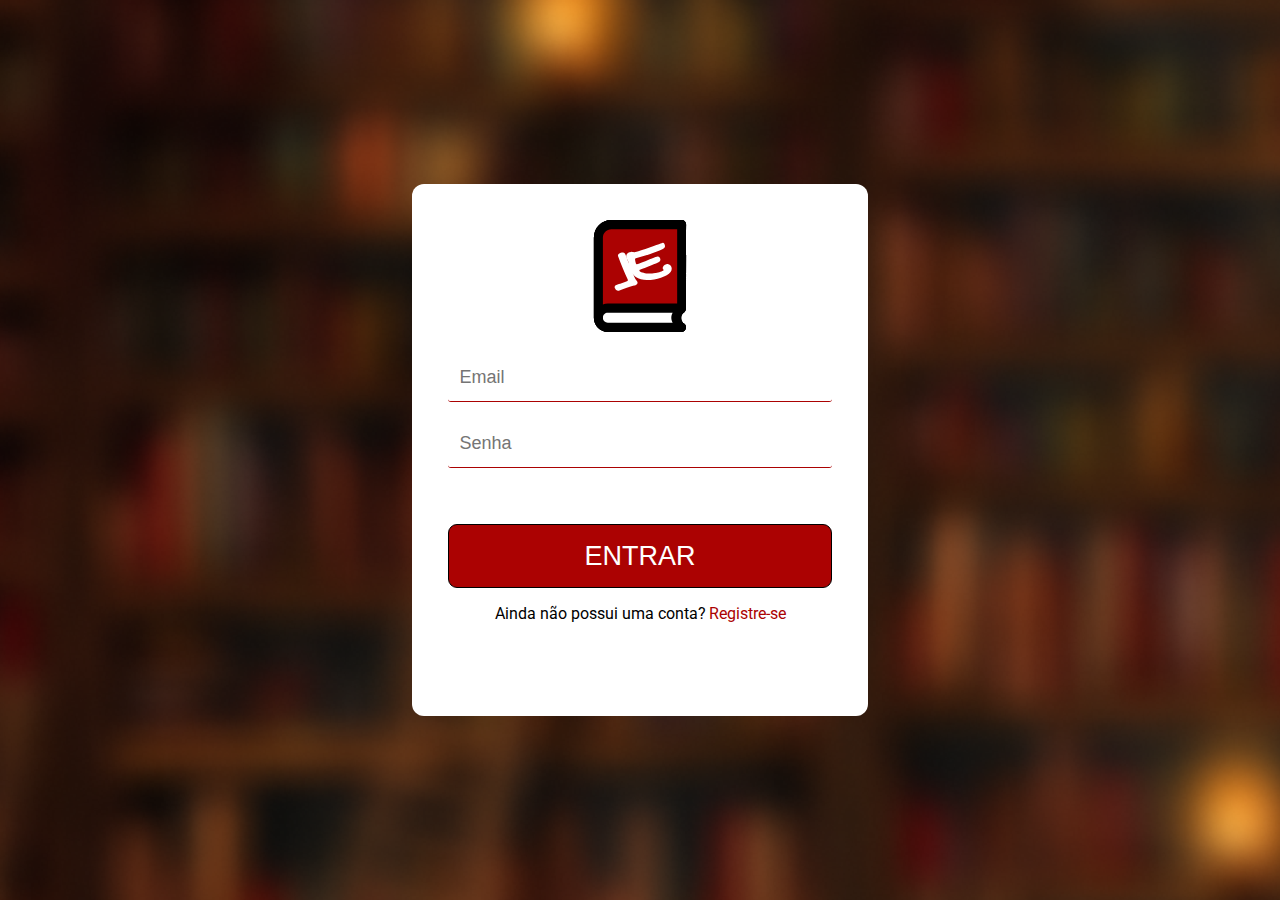
<file: login.html>
<!DOCTYPE html>
<html lang="en">
<head>
    <meta charset="UTF-8">
    <meta http-equiv="X-UA-Compatible" content="IE=edge">
    <meta name="viewport" content="width=device-width, initial-scale=1.0">
    <div class="my-style">
        <link rel="stylesheet" href="/css/login-style.css">
    </div>
    <title>Login Letra à Esquerda</title>
</head>
<body>
    <section class="main">
        <div class="login-area">
            <div id="le-book">
                <img src="/imgs/logo-le.svg" alt="">
            </div>
            <form method="post" id="formLE">
                <input type="text" id="emailLE" placeholder="Email" autofocus>
                <input type="password" id="passwordLE" placeholder="Senha">
                <input type="submit" id="btLoginLE" onclick="login(); return false" value="Entrar">
            </form>
            <p>Ainda não possui uma conta?<a href="register.html">Registre-se</a></p>
        </div>
    </section>
    <div class="my-script">
        <script src="/js/login-config.js"></script>
    </div>
</body>
</html>
</file>
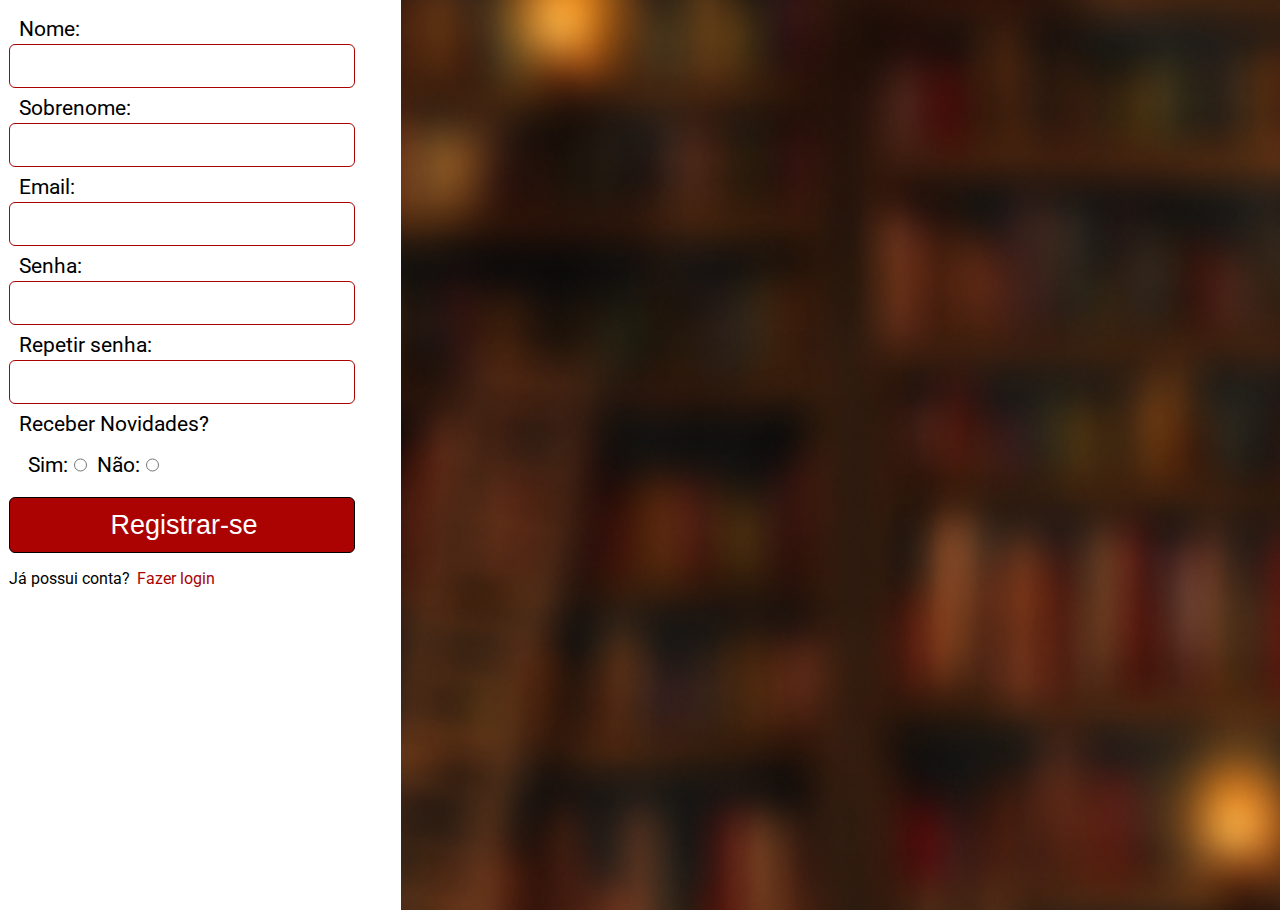
<file: register.html>
<!DOCTYPE html>
<html lang="en">
<head>
    <meta charset="UTF-8">
    <meta http-equiv="X-UA-Compatible" content="IE=edge">
    <meta name="viewport" content="width=device-width, initial-scale=1.0">
    <div class="my-style">
        <link rel="stylesheet" href="/css/login-style.css">
    </div>
    <title>Registrar-se no Letra à Esquerda</title>
</head>
<body>
    <section class="re-main" id="register">
        <div class="register" id="leRegister">
            <form action="/register.html" id="formRegister" onsubmit="register(); return false">
                <label for="" id="lbName">Nome:</label>
                <input type="text" id="inpName" autofocus required>
                <label for="" id="lbLastName">Sobrenome:</label>
                <input type="text" id="inpLastName" required>
                <label for="" id="lbEmail">Email:</label>
                <input type="email" id="inpEmail" required>
                <label for="" id="lbPassword">Senha:</label>
                <input type="password" name="passwordR" id="inpPassword" required>
                <label for="" id="lbPasswordC">Repetir senha:</label>
                <input type="password" name="confPasswordR" id="inpConfPassword" required>
                <label for="">Receber Novidades?</label>
                <div class="optional">
                    <label for="">Sim:</label>
                    <input type="radio" id="optYes">
                    <label for="">Não:</label>
                    <input type="radio" id="optNo">
                </div>
                <input type="submit" id="btRegister" value="Registrar-se">
            </form>
            <p>Já possui conta? <a href="login.html">Fazer login</a></p>
        </div>
    </section>
    <div class="my-scripts">
        <script src="/js/login-config.js"></script>
    </div>
</body>
</html>
</file>
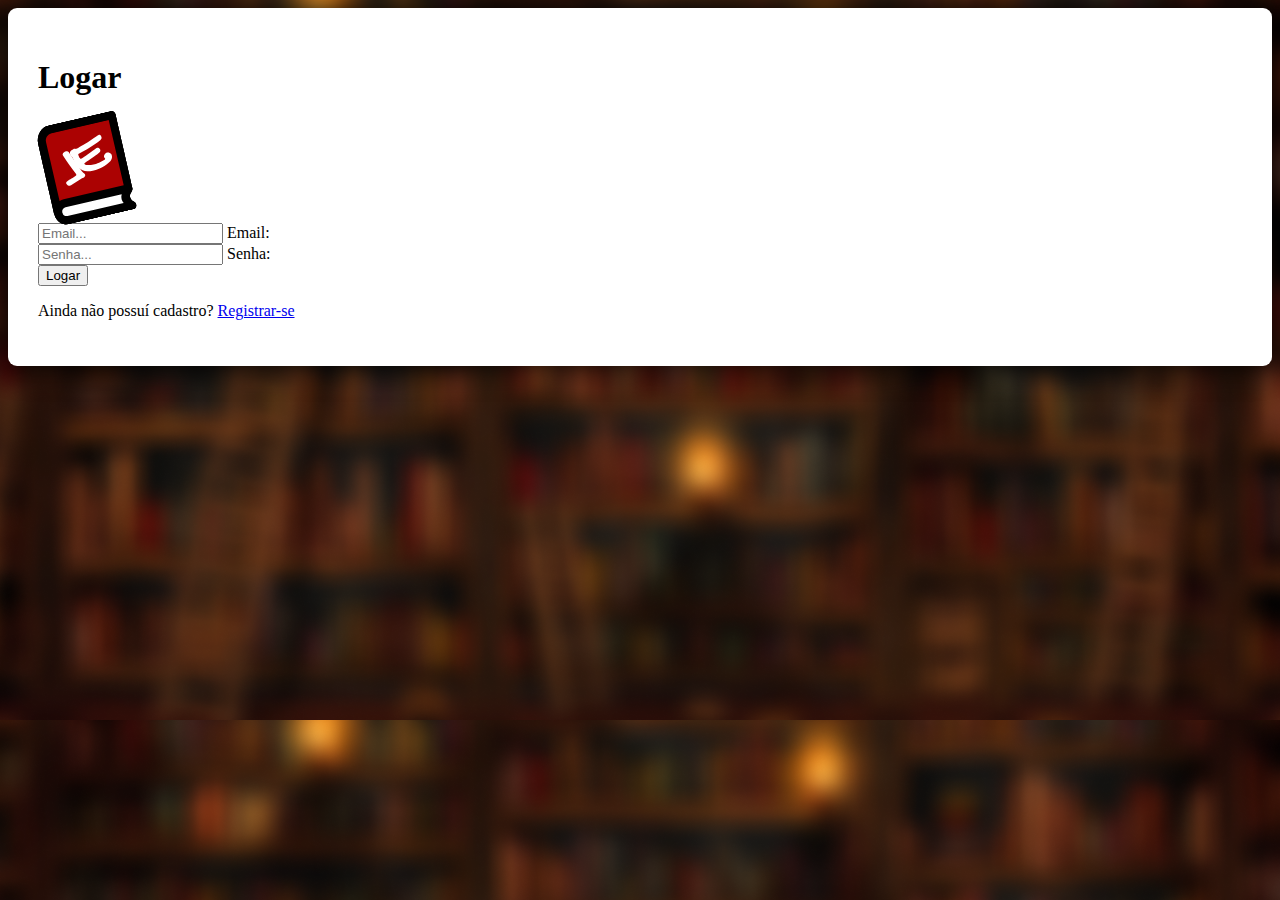
<file: app/pages/login/login.html>
<!DOCTYPE html>
<html lang="pt-BR">
<head>
    <meta charset="UTF-8">
    <meta http-equiv="X-UA-Compatible" content="IE=edge">
    <meta name="viewport" content="width=device-width, initial-scale=1.0">
    <!-- Bootstrap CSS -->
    <div class="import-bootstrap">
        <link href="https://cdn.jsdelivr.net/npm/bootstrap@5.2.3/dist/css/bootstrap.min.css" rel="stylesheet" integrity="sha384-rbsA2VBKQhggwzxH7pPCaAqO46MgnOM80zW1RWuH61DGLwZJEdK2Kadq2F9CUG65" crossorigin="anonymous">
    </div>
    <link rel="stylesheet" href="/app/pages/login/css/login.css">
    <title>Login</title>
</head>
<body>
    <div class="container-fluid">
        <div class="row justify-content-center mt-5">
            <section class="col-12 col-sm-6 col-md-5 mt-5">
                <form id="loginLE" action="/app/pages/login/login.html" onsubmit="login(); return false">
                    <h1 class="text-center">Logar</h1>

                    <div class="text-center mt-3 mb-5">
                        <img class="img-fluid" id="icon-book" onmouseover="bigBook(this)" onmouseout="normalBook(this)" src="/assets/resources/imgs/icons/logo-le.svg" alt="">
                    </div>

                    <div class="form-floating my-3">
                        <input type="email" class="form-control" name="email" id="email" placeholder="Email...">
                        <label for="email">Email:</label>
                    </div>

                    <div class="form-floating my-3">
                        <input class="form-control" type="password" name="password" id="password" placeholder="Senha...">
                        <label for="password">Senha:</label>
                    </div>
                    
                    <div class="text-center">
                        <button class="btn btn-lg pe-5 ps-5 btn-danger">Logar</button>
                    </div>

                    <div class="my-3">
                        <p>Ainda não possuí cadastro? <a class="link-danger" href="/app/pages/register/register.html">Registrar-se</a></p>
                    </div>
                </form>
            </section>
        </div>
    </div>
    <!-- Bootstrap JS -->
    <div class="import-bootstrap">
        <script src="https://cdn.jsdelivr.net/npm/@popperjs/core@2.11.6/dist/umd/popper.min.js" integrity="sha384-oBqDVmMz9ATKxIep9tiCxS/Z9fNfEXiDAYTujMAeBAsjFuCZSmKbSSUnQlmh/jp3" crossorigin="anonymous"></script>
        <script src="https://cdn.jsdelivr.net/npm/bootstrap@5.2.3/dist/js/bootstrap.min.js" integrity="sha384-cuYeSxntonz0PPNlHhBs68uyIAVpIIOZZ5JqeqvYYIcEL727kskC66kF92t6Xl2V" crossorigin="anonymous"></script>
    </div>

    <!-- My Scripts -->
    <div class="my-scripts">
        <script src="/app/pages/login/js/login.js"></script>
    </div>
</body>
</html>
</file>
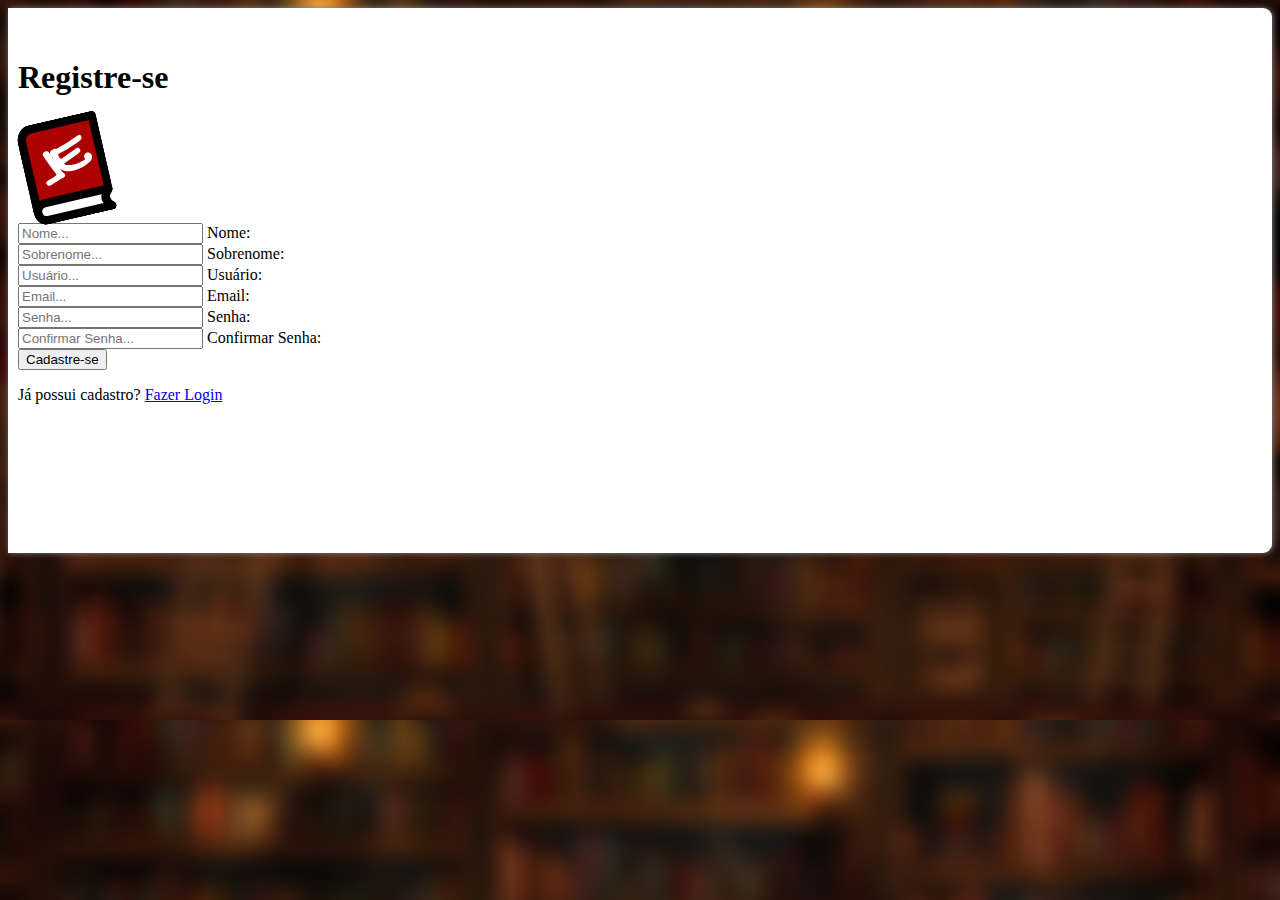
<file: app/pages/register/register.html>
<!DOCTYPE html>
<html lang="pt-BR">
<head>
    <meta charset="UTF-8">
    <meta http-equiv="X-UA-Compatible" content="IE=edge">
    <meta name="viewport" content="width=device-width, initial-scale=1.0">
    <!-- Bootstrap CSS -->
    <div class="import-bootstrap">
        <link href="https://cdn.jsdelivr.net/npm/bootstrap@5.2.3/dist/css/bootstrap.min.css" rel="stylesheet" integrity="sha384-rbsA2VBKQhggwzxH7pPCaAqO46MgnOM80zW1RWuH61DGLwZJEdK2Kadq2F9CUG65" crossorigin="anonymous">
    </div>
    <link rel="stylesheet" href="/app/pages/register/css/register.css">
    <title>Registrar-se</title>
</head>
<body onload="welcome()">
    <div class="container-fluid">
        <div class="row justify-content-between" id="initial">
            <section class="col-12 col-sm-6 col-md-5" id="section">
                <form id="form" action="/app/pages/register/register.html" onsubmit="register(); return false">
                    <h1 class="text-center">Registre-se</h1>

                    <div class="text-center mt-3 mb-5">
                        <img class="img-fluid" id="icon-book" onmouseover="bigBook(this)" onmouseout="normalBook(this)" src="/assets/resources/imgs/icons/logo-le.svg" alt="">
                    </div>

                    <div class="form-floating my-3">
                        <input type="text" class="form-control" name="name" id="name" placeholder="Nome..." required>
                        <label for="name">Nome:</label>
                    </div>
                    <div class="form-floating my-3">
                        <input type="text" class="form-control" name="lastName" id="lastName" placeholder="Sobrenome..." required>
                        <label for="lastName">Sobrenome:</label>
                    </div>

                    <div class="form-floating my-3">
                        <input type="text" class="form-control" name="user" id="user" placeholder="Usuário..." required>
                        <label for="user">Usuário:</label>
                    </div>

                    <div class="form-floating my-3">
                        <input type="email" class="form-control" name="email" id="email" placeholder="Email..." required>
                        <label for="email">Email:</label>
                    </div>

                    <div class="form-floating my-3">
                        <input class="form-control" type="password" name="password" id="password" placeholder="Senha..." required>
                        <label for="password">Senha:</label>
                    </div>
                    <div class="form-floating my-3">
                        <input class="form-control" type="password" name="passwordC" id="passwordC" placeholder="Confirmar Senha..." required>
                        <label for="passwordC">Confirmar Senha:</label>
                    </div>

                    <div class="text-center">
                        <button class="btn btn-lg btn-danger ps-5 pe-5">Cadastre-se</button>
                    </div>

                    <div class="my-3">
                        <p>Já possui cadastro? <a class="link-danger" href="/app/pages/login/login.html">Fazer Login</a></p>
                    </div>
                </form>
            </section>
        </div>
    </div>
    <!-- Bootstrap JS -->
    <div class="import-bootstrap">
        <script src="https://cdn.jsdelivr.net/npm/@popperjs/core@2.11.6/dist/umd/popper.min.js" integrity="sha384-oBqDVmMz9ATKxIep9tiCxS/Z9fNfEXiDAYTujMAeBAsjFuCZSmKbSSUnQlmh/jp3" crossorigin="anonymous"></script>
        <script src="https://cdn.jsdelivr.net/npm/bootstrap@5.2.3/dist/js/bootstrap.min.js" integrity="sha384-cuYeSxntonz0PPNlHhBs68uyIAVpIIOZZ5JqeqvYYIcEL727kskC66kF92t6Xl2V" crossorigin="anonymous"></script>
    </div>

    <div class="my-script">
        <script src="/app/pages/register/js/register.js"></script>
    </div>

    <!-- Jquery -->
    <div class="imports-jquery">
        <script src="https://code.jquery.com/jquery-3.6.1.min.js"></script>
        <script src="/app/util/js/jquery.mask.js"></script>
      </div>
</body>
</html>
</file>
<file: app/pages/index/css/index.css>
@import url('https://fonts.googleapis.com/css2?family=Josefin+Sans:wght@100&display=swap');
@import url('https://fonts.googleapis.com/css2?family=Roboto:wght@100&display=swap');

body {
    font-family:  'Roboto', sans-serif;
}

nav {
    background-color: #AB0202;
}
</file>
<file: css/login-style.css>
@import url('https://fonts.googleapis.com/css2?family=Roboto:wght@300&display=swap');

body {
    margin: 0;
    font-family: 'Roboto', sans-serif;
    font-size: 16px;
    background-image: url(/imgs/background.png);
    background-size: 250vh;
    overflow: hidden;
}

.main {
    display: flex;
    height: 100vh;
    justify-content: center;
    align-items: center;
}

.login-area {
    display: flex;
    flex-direction: column;
    align-items: center;
    background-color: #ffffff;
    border-radius: 12px;
    width: 30vw;
    height: 36vw;
    padding: 36px;
}

.login-area form {
    display: flex;
    flex-direction: column;
    width: 100%;
}

.login-area input {
    margin-top: 18px;
    font-size: 18px;
    padding-left: 3%;
    height: 45px;
    border: none;
    border-radius: 3px;
    border-bottom: solid 1px #AB0202;
    outline: none;
}

#btLoginLE {
    color: #ffffff;
    padding: 0;
    border-radius: 9px;
    font-size: 27px;
    margin-top: 56px;
    height: 5vw;
    border: solid 1px #000000;
    background-color: #AB0202;
    text-transform: uppercase;
    cursor: pointer;
}

.login-area img {
    width: 8.5vw;
    height: auto;
}

p {
    color: #000000;
}

a {
    color: #AB0202;
    text-decoration: none;
    margin-left: 3px;
}   

/* Estilo para pagina de Registro -> */

.re-main {
    display: flex;
    height: 100vh;
    justify-content: left;
    align-items: flex-start;

}

.register {
    display: flex;
    flex-direction: column;
    align-items: flex-start;
    background-color: #ffffff;
    height: 100%;
    width: 27vw;
    padding: 9px 46px 1px 9px;
}

.register form {
    display: flex;
    flex-direction: column;
    width: 100%;
}

.register label {
    margin-top: 8px;
    font-size: 21px;
    padding-left: 3%;
}

.register input {
    margin-top: 3px;
    font-size: 18px;
    padding-left: 3%;
    height: 40px;
    border: none;
    border-radius: 6px;
    border: solid 1px #AB0202;
    outline: none;
}

.optional {
    display: flex;
    margin: 9px;
    align-items: flex-start;
    justify-content: left;
}

.optional input {
    display: flex;
    align-items: flex-start;
    justify-content: center;
    margin: 0px 0px 0px 6px;
}

#btRegister {
    font-size: 27px;
    color: #ffffff;
    border: 0;
    background-color: #AB0202;
    border: solid 1px #000000;
    height: 56px;
}
</file>
<file: app/pages/login/css/login.css>
body {
    background-image: url(/assets/resources/imgs/backgrouds/backgroud.png);
}

#loginLE {
    background-color: white;
    border-radius: 9px;
    padding: 30px;
    box-shadow: 0px 0px 30px 0px #000000;
}

#icon-book {
    width: 6rem;
    rotate: -13deg;
}
</file>
<file: app/pages/register/css/register.css>
body {
    background-image: url(/assets/resources/imgs/backgrouds/backgroud.png);
}

#section {
    background-color: white;
    border-top-right-radius: 9px;
    border-bottom-right-radius: 9px;
    padding: 30px 30px 8.3rem 10px;
    box-shadow: 1px 0px 6px 0px grey;
}

#icon-book {
    width: 6rem;
    rotate: -13deg;
}
</file>
